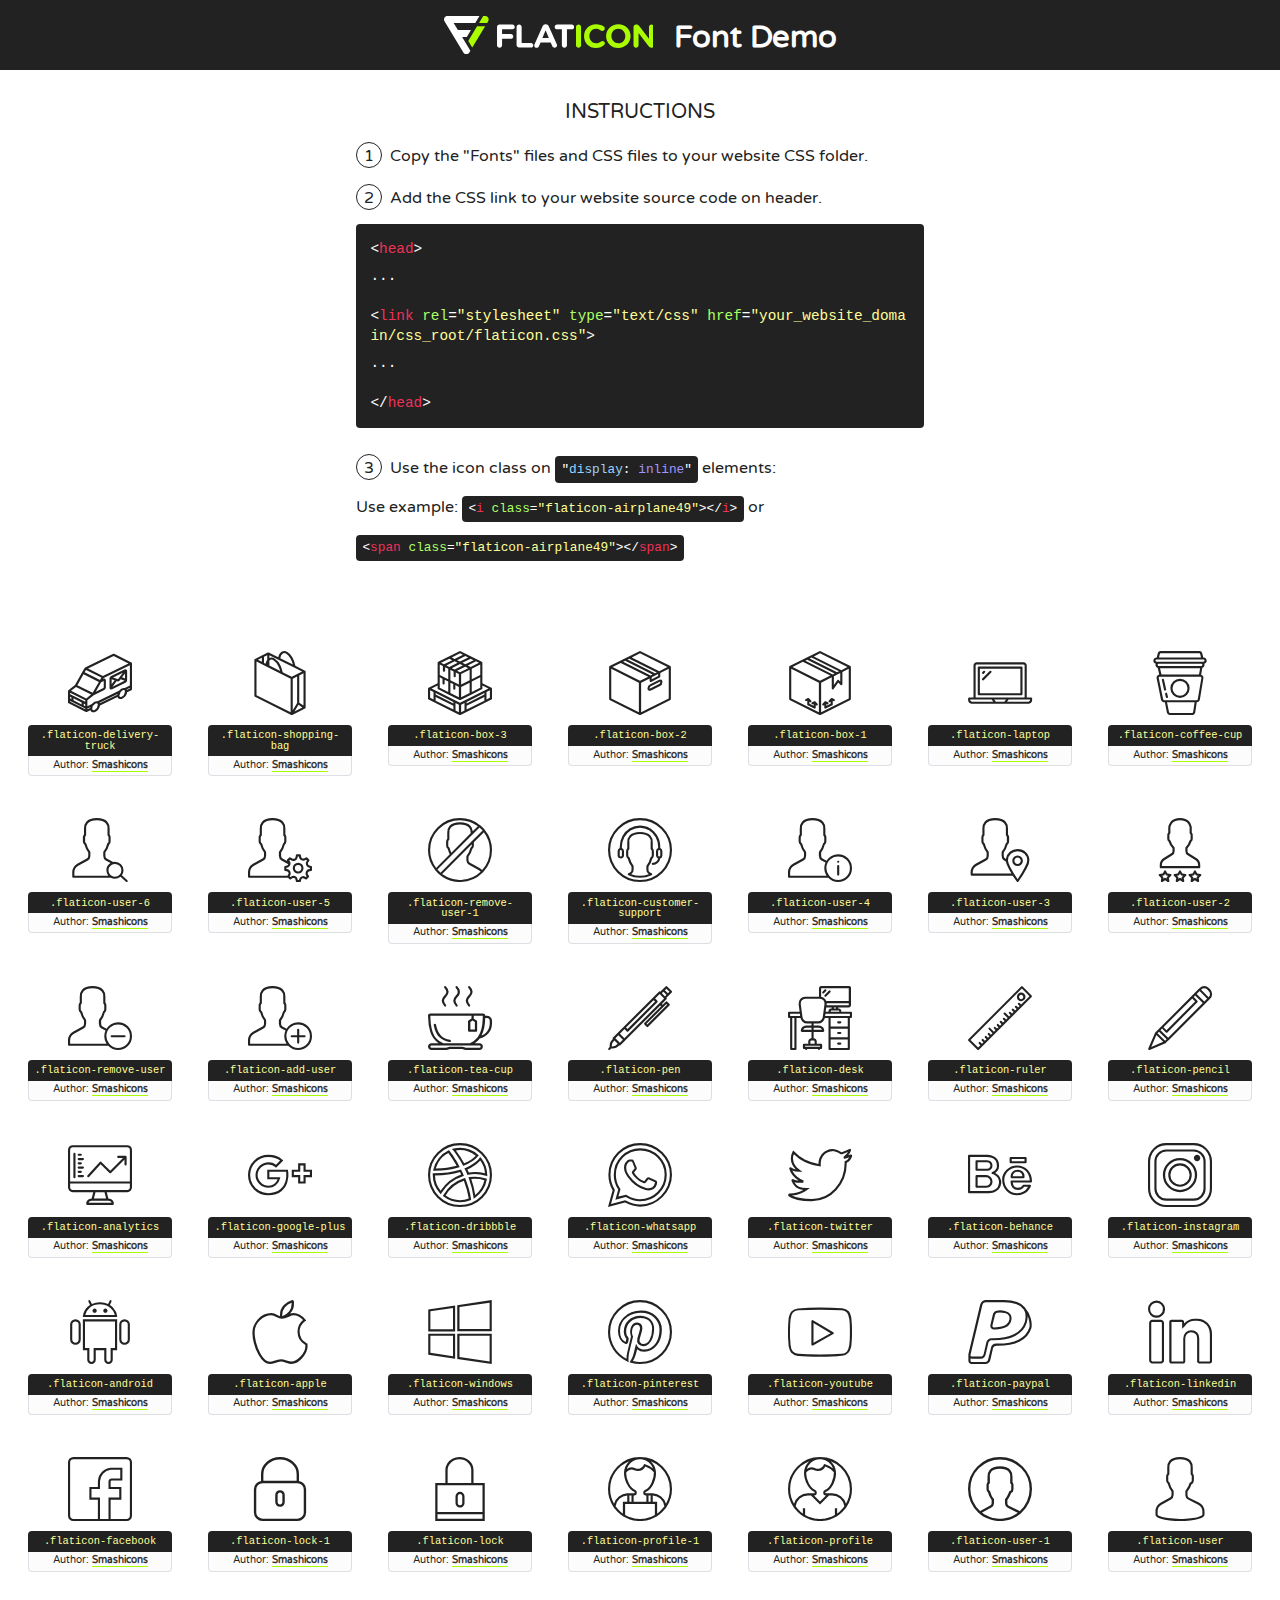
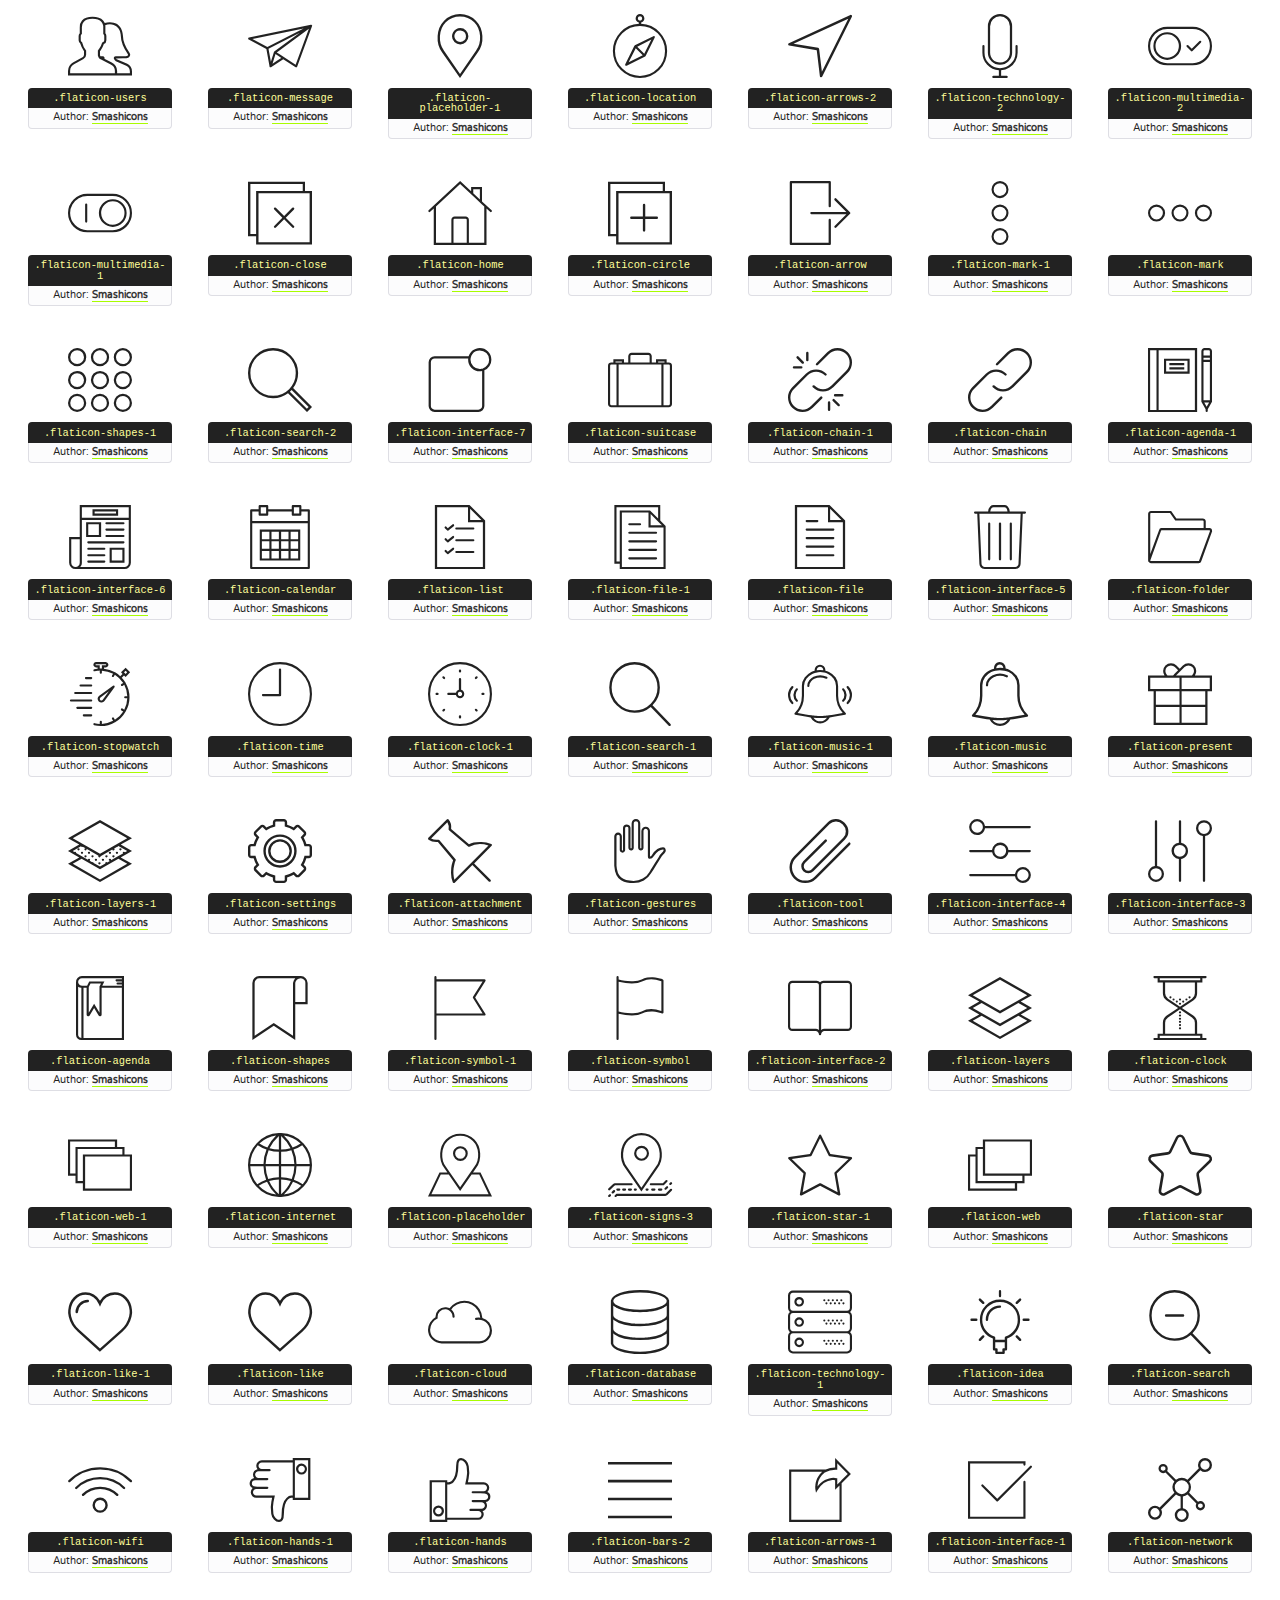
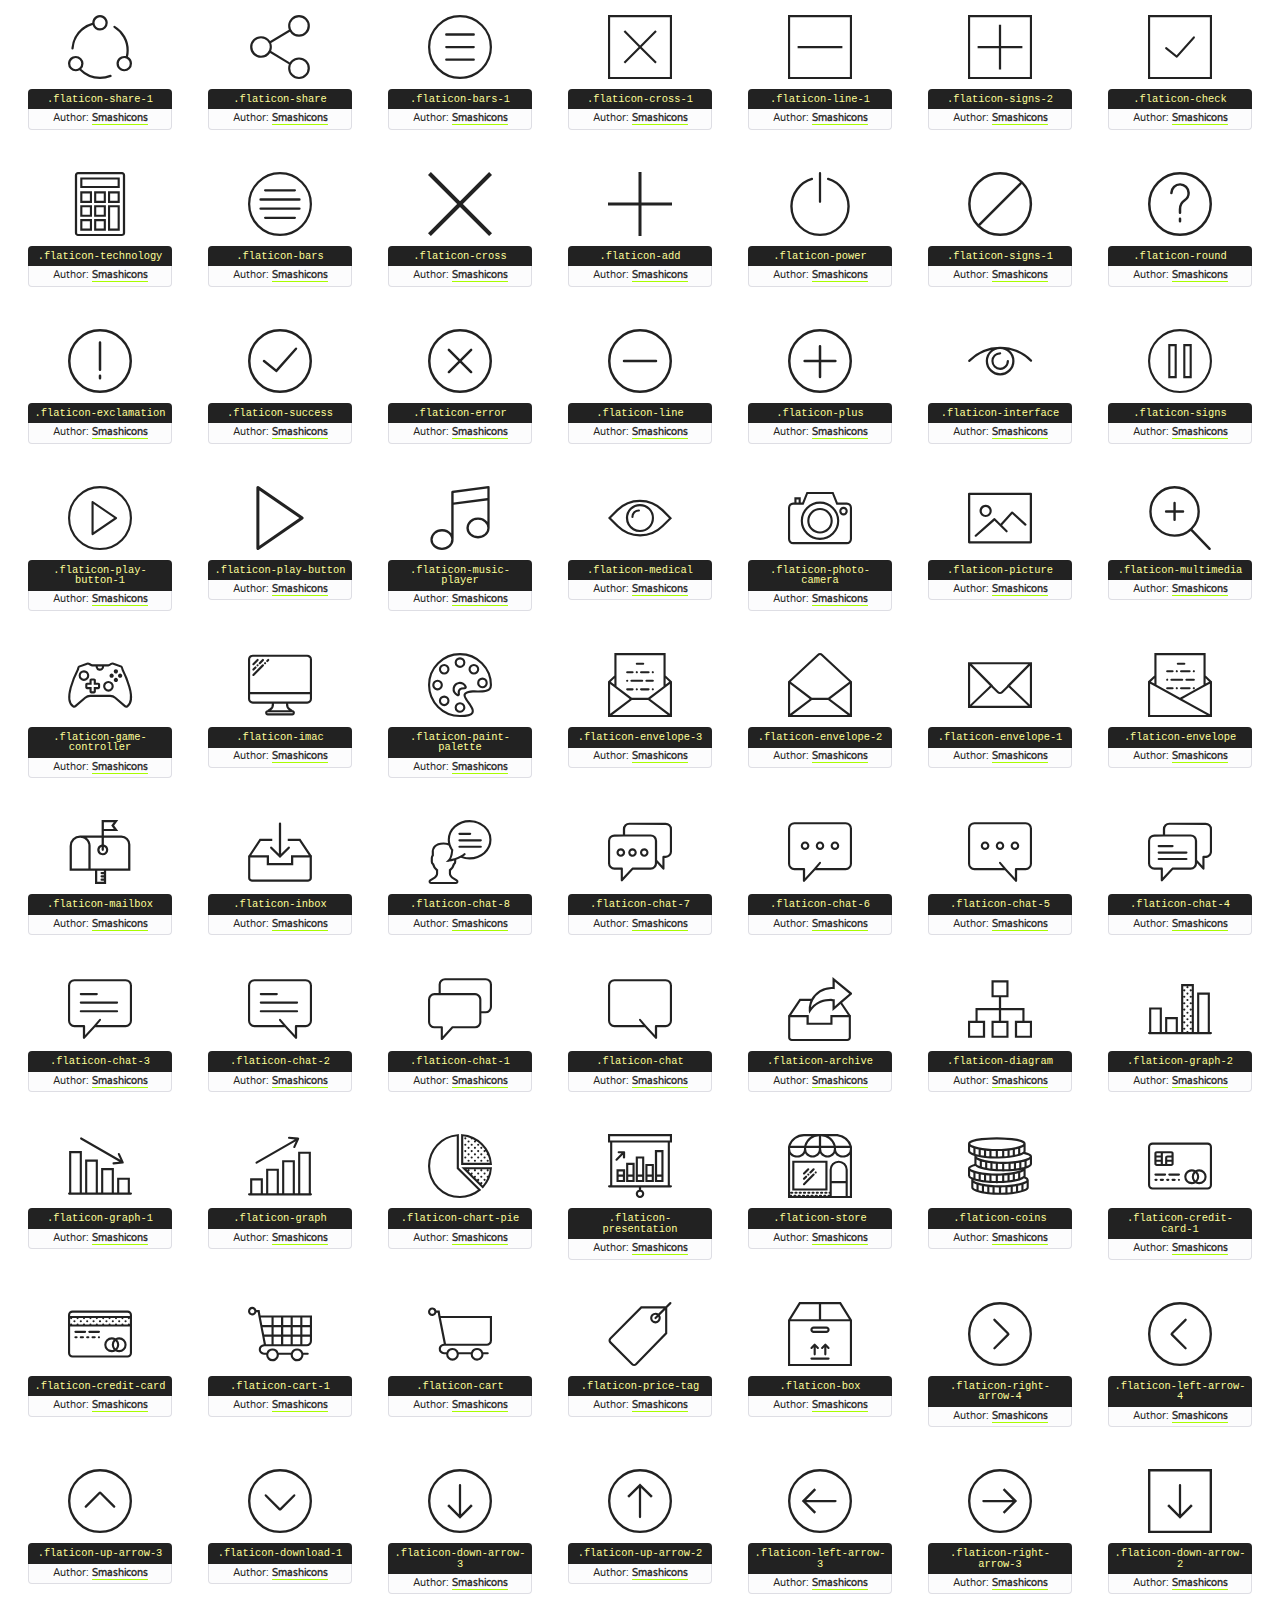
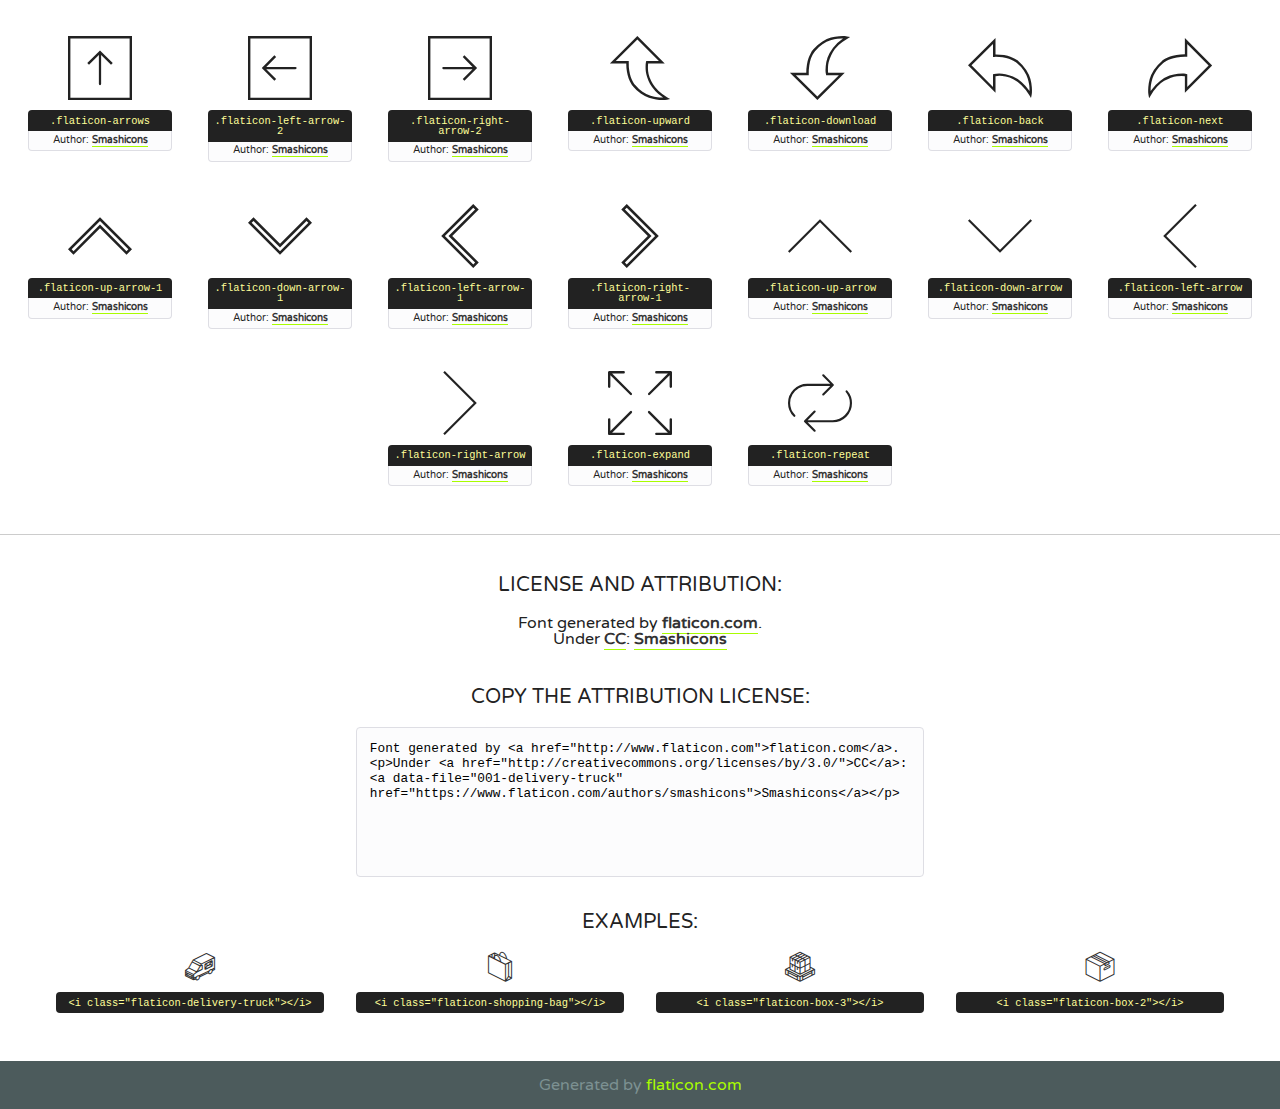
<file: assets/fonts/flaticon/flaticon.html>
<!DOCTYPE html>
<!--
  Flaticon icon font: Flaticon
  Creation date: 13/03/2018 03:24
-->
<html lang="en">
<!DOCTYPE html>
<html lang="en">

<head>
    <title>Flaticon WebFont</title>
    <link href="http://fonts.googleapis.com/css?family=Varela+Round" rel="stylesheet" type="text/css" />
    <link rel="stylesheet" type="text/css" href="flaticon.css">
    <meta charset="UTF-8">
    <style>
    html, body, div, span, applet, object, iframe,
    h1, h2, h3, h4, h5, h6, p, blockquote, pre,
    a, abbr, acronym, address, big, cite, code,
    del, dfn, em, img, ins, kbd, q, s, samp,
    small, strike, strong, sub, sup, tt, var,
    b, u, i, center,
    dl, dt, dd, ol, ul, li,
    fieldset, form, label, legend,
    table, caption, tbody, tfoot, thead, tr, th, td,
    article, aside, canvas, details, embed, 
    figure, figcaption, footer, header, hgroup, 
    menu, nav, output, ruby, section, summary,
    time, mark, audio, video {
        margin: 0;
        padding: 0;
        border: 0;
        font-size: 100%;
        font: inherit;
        vertical-align: baseline;
    }
    /* HTML5 display-role reset for older browsers */
    article, aside, details, figcaption, figure, 
    footer, header, hgroup, menu, nav, section {
        display: block;
    }
    body {
        line-height: 1;
    }
    ol, ul {
        list-style: none;
    }
    blockquote, q {
        quotes: none;
    }
    blockquote:before, blockquote:after,
    q:before, q:after {
        content: '';
        content: none;
    }
    table {
        border-collapse: collapse;
        border-spacing: 0;
    }
    body {
        font-family: 'Varela Round', Helvetica, Arial, sans-serif;
        font-size: 16px;
        color: #222;
    }
    a {
        color: #333;
        border-bottom: 1px solid #a9fd00;
        font-weight: bold;
        text-decoration: none;
    }
    * {
        -moz-box-sizing: border-box;
        -webkit-box-sizing: border-box;
        box-sizing: border-box;
        margin: 0;
        padding: 0;
    }
    [class^="flaticon-"]:before, [class*=" flaticon-"]:before, [class^="flaticon-"]:after, [class*=" flaticon-"]:after {
        font-family: Flaticon;
        font-size: 30px;
        font-style: normal;
        margin-left: 20px;
        color: #333;
    }
    .wrapper {
        max-width: 600px;
        margin: auto;
        padding: 0 1em;
    }
    .title {
        font-size: 1.25em;
        text-align: center;
        margin-bottom: 1em;
        text-transform: uppercase;
    }
    header {
        text-align: center;
        background-color: #222;
        color: #fff;
        padding: 1em;
    }
    header .logo {
        width: 210px;
        height: 38px;
        display: inline-block;
        vertical-align: middle;
        margin-right: 1em;
        border: none;
    }
    header strong {
        font-size: 1.95em;
        font-weight: bold;
        vertical-align: middle;
        margin-top: 5px;
        display: inline-block;
    }
    .demo {
        margin: 2em auto;
        line-height: 1.25em;
    }
    .demo ul li {
        margin-bottom: 1em;
    }
    .demo ul li .num {
        color: #222;
        border-radius: 20px;
        display: inline-block;
        width: 26px;
        padding: 3px;
        height: 26px;
        text-align: center;
        margin-right: 0.5em;
        border: 1px solid #222;
    }
    .demo ul li code {
        background-color: #222;
        border-radius: 4px;
        padding: 0.25em 0.5em;
        display: inline-block;
        color: #fff;
        font-family: Consolas,Monaco,Lucida Console,Liberation Mono,DejaVu Sans Mono,Bitstream Vera Sans Mono,Courier New, monospace;
        font-weight: lighter;
        margin-top: 1em;
        font-size: 0.8em;
        word-break: break-all;
    }
    .demo ul li code.big {
        padding: 1em;
        font-size: 0.9em;
    }
    .demo ul li code .red {
        color: #EF3159;
    }
    .demo ul li code .green {
        color: #ACFF65;
    }
    .demo ul li code .yellow {
        color: #FFFF99;
    }
    .demo ul li code .blue {
        color: #99D3FF;
    }
    .demo ul li code .purple {
        color: #A295FF;
    }
    .demo ul li code .dots {
        margin-top: 0.5em;
        display: block;
    }
    #glyphs {
        border-bottom: 1px solid #ccc;
        padding: 2em 0;
        text-align: center;
    }
    .glyph {
        display: inline-block;
        width: 9em;
        margin: 1em;
        text-align: center;
        vertical-align: top;
        background: #FFF;
    }
    .glyph .glyph-icon {
        padding: 10px;
        display: block;
        font-family:"Flaticon";
        font-size: 64px;
        line-height: 1;
    }
    .glyph .glyph-icon:before {
        font-size: 64px;
        color: #222;
        margin-left: 0;
    }
    .class-name {
        font-size: 0.65em;
        background-color: #222;
        color: #fff;
        border-radius: 4px 4px 0 0;
        padding: 0.5em;
        color: #FFFF99;
        font-family: Consolas,Monaco,Lucida Console,Liberation Mono,DejaVu Sans Mono,Bitstream Vera Sans Mono,Courier New, monospace;
    }
    .author-name {
        font-size: 0.6em;
        background-color: #fcfcfd;
        border: 1px solid #DEDEE4;
        border-top: 0;
        border-radius: 0 0 4px 4px;
        padding: 0.5em;
    }
    .class-name:last-child {
        font-size: 10px;
        color:#888;
    }
    .class-name:last-child a {
        font-size: 10px;
        color:#555;
    }
    .class-name:last-child a:hover {
        color:#a9fd00;
    }
    .glyph > input {
        display: block;
        width: 100px;
        margin: 5px auto;
        text-align: center;
        font-size: 12px;
        cursor: text;
    }
    .glyph > input.icon-input {
        font-family:"Flaticon";
        font-size: 16px;
        margin-bottom: 10px;
    }
    .attribution .title {
        margin-top: 2em;
    }
    .attribution textarea {
        background-color: #fcfcfd;
        padding: 1em;
        border: none;
        box-shadow: none;
        border: 1px solid #DEDEE4;
        border-radius: 4px;
        resize: none;
        width: 100%;
        height: 150px;
        font-size: 0.8em;
        font-family: Consolas,Monaco,Lucida Console,Liberation Mono,DejaVu Sans Mono,Bitstream Vera Sans Mono,Courier New, monospace;
        -webkit-appearance: none;
    }
    .iconsuse {
        margin: 2em auto;
        text-align: center;
        max-width: 1200px;
    }
    .iconsuse:after {
        content: '';
        display: table;
        clear: both;
    }
    .iconsuse .image {
        float: left;
        width: 25%;
        padding: 0 1em;
    }
    .iconsuse .image p {
        margin-bottom: 1em;
    }
    .iconsuse .image span {
        display: block;
        font-size: 0.65em;
        background-color: #222;
        color: #fff;
        border-radius: 4px;
        padding: 0.5em;
        color: #FFFF99;
        margin-top: 1em;
        font-family: Consolas,Monaco,Lucida Console,Liberation Mono,DejaVu Sans Mono,Bitstream Vera Sans Mono,Courier New, monospace;
    }
    #footer {
        text-align: center;
        background-color: #4C5B5C;
        color: #7c9192;
        padding: 1em;
    }
    #footer a {
        border: none;
        color: #a9fd00;
        font-weight: normal;
    }
    @media (max-width: 960px) {
        .iconsuse .image {
            width: 50%;
        }
    }
    @media (max-width: 560px) {
        .iconsuse .image {
            width: 100%;
        }
    }
    </style>
</head>

<body class="characters-off">

    <header>
        <a href="http://www.flaticon.com" target="_blank" class="logo">
            <svg version="1.1" xmlns="http://www.w3.org/2000/svg" xmlns:xlink="http://www.w3.org/1999/xlink" xmlns:a="http://ns.adobe.com/AdobeSVGViewerExtensions/3.0/" viewBox="0 0 560.875 102.036" enable-background="new 0 0 560.875 102.036" xml:space="preserve">
                <defs>
                </defs>
                <g>
                    <g class="letters">
                        <path fill="#ffffff" d="M141.596,29.675c0-3.777,2.985-6.767,6.764-6.767h34.438c3.426,0,6.15,2.728,6.15,6.15
                        c0,3.43-2.724,6.149-6.15,6.149h-27.674v13.091h23.719c3.429,0,6.151,2.724,6.151,6.15c0,3.43-2.723,6.149-6.151,6.149h-23.719
                        v17.574c0,3.773-2.986,6.761-6.764,6.761c-3.779,0-6.764-2.989-6.764-6.761V29.675z"></path>
                        <path fill="#ffffff" d="M193.844,29.149c0-3.781,2.985-6.767,6.764-6.767c3.776,0,6.763,2.985,6.763,6.767v42.957h25.039
                        c3.426,0,6.149,2.726,6.149,6.153c0,3.425-2.723,6.15-6.149,6.15h-31.802c-3.779,0-6.764-2.986-6.764-6.768V29.149z"></path>
                        <path fill="#ffffff" d="M241.891,75.71l21.438-48.407c1.492-3.341,4.215-5.357,7.906-5.357h0.792
                        c3.686,0,6.323,2.017,7.815,5.357l21.439,48.407c0.436,0.967,0.701,1.845,0.701,2.723c0,3.602-2.809,6.501-6.414,6.501
                        c-3.161,0-5.269-1.845-6.499-4.655l-4.132-9.661h-27.059l-4.301,10.102c-1.144,2.631-3.426,4.214-6.237,4.214
                        c-3.517,0-6.24-2.81-6.24-6.325C241.1,77.64,241.451,76.677,241.891,75.71z M279.932,58.666l-8.521-20.297l-8.526,20.297H279.932
                        z"></path>
                        <path fill="#ffffff" d="M314.864,35.387H301.86c-3.429,0-6.239-2.813-6.239-6.238c0-3.429,2.811-6.24,6.239-6.24h39.533
                        c3.426,0,6.237,2.811,6.237,6.24c0,3.425-2.811,6.238-6.237,6.238h-13.001v42.785c0,3.773-2.99,6.761-6.764,6.761
                        c-3.779,0-6.764-2.989-6.764-6.761V35.387z"></path>
                        <path fill="#A9FD00" d="M352.615,29.149c0-3.781,2.985-6.767,6.767-6.767c3.774,0,6.761,2.985,6.761,6.767v49.024
                        c0,3.773-2.987,6.761-6.761,6.761c-3.781,0-6.767-2.989-6.767-6.761V29.149z"></path>
                        <path fill="#A9FD00" d="M374.132,53.836v-0.179c0-17.481,13.178-31.801,32.065-31.801c9.22,0,15.459,2.458,20.557,6.238
                        c1.402,1.054,2.637,2.985,2.637,5.357c0,3.692-2.985,6.59-6.681,6.59c-1.845,0-3.071-0.702-4.044-1.319
                        c-3.776-2.813-7.729-4.393-12.562-4.393c-10.364,0-17.831,8.611-17.831,19.154v0.173c0,10.542,7.291,19.329,17.831,19.329
                        c5.715,0,9.492-1.756,13.359-4.834c1.049-0.874,2.458-1.491,4.039-1.491c3.429,0,6.325,2.813,6.325,6.236
                        c0,2.106-1.056,3.78-2.282,4.834c-5.539,4.834-12.036,7.733-21.878,7.733C387.572,85.464,374.132,71.493,374.132,53.836z"></path>
                        <path fill="#A9FD00" d="M433.009,53.836v-0.179c0-17.481,13.79-31.801,32.766-31.801c18.981,0,32.592,14.143,32.592,31.628v0.173
                        c0,17.483-13.785,31.807-32.769,31.807C446.625,85.464,433.009,71.32,433.009,53.836z M484.224,53.836v-0.179
                        c0-10.539-7.725-19.326-18.626-19.326c-10.893,0-18.449,8.611-18.449,19.154v0.173c0,10.542,7.73,19.329,18.626,19.329
                        C476.676,72.986,484.224,64.378,484.224,53.836z"></path>
                        <path fill="#A9FD00" d="M506.233,29.321c0-3.774,2.99-6.763,6.767-6.763h1.401c3.252,0,5.183,1.583,7.029,3.953l26.093,34.265
                        V29.059c0-3.692,2.99-6.677,6.681-6.677c3.683,0,6.671,2.985,6.671,6.677v48.934c0,3.78-2.987,6.765-6.764,6.765h-0.436
                        c-3.257,0-5.188-1.581-7.034-3.953l-27.056-35.492v32.944c0,3.687-2.985,6.676-6.678,6.676c-3.683,0-6.673-2.989-6.673-6.676
                        V29.321z"></path>
                    </g>
                    <g class="insignia">
                        <path fill="#ffffff" d="M48.372,56.137h12.517l11.156-18.537H37.186L25.688,18.539h57.825L94.668,0H9.271
                        C5.925,0,2.842,1.801,1.198,4.716c-1.644,2.907-1.593,6.482,0.134,9.343l50.38,83.501c1.678,2.781,4.689,4.476,7.938,4.476
                        c3.246,0,6.257-1.695,7.935-4.476l2.898-4.804L48.372,56.137z"></path>
                        <g class="i">
                            <path fill="#A9FD00" d="M93.575,18.539h0.031v0.004l21.652,0.004l2.705-4.488c1.727-2.861,1.778-6.436,0.133-9.343
                            C116.454,1.801,113.371,0,110.026,0h-5.294L93.575,18.539z"></path>
                            <polygon fill="#A9FD00" points="88.291,27.356 64.725,66.486 75.519,84.404 109.942,27.356"></polygon>
                        </g>
                    </g>
                </g>
            </svg>
        </a>
        <strong>Font Demo</strong>
    </header>


    <section class="demo wrapper">

        <p class="title">Instructions</p>

        <ul>
            <li>
                <span class="num">1</span>Copy the "Fonts" files and CSS files to your website CSS folder.
            </li>
            <li>
                <span class="num">2</span>Add the CSS link to your website source code on header.
                <code class="big">
                    &lt;<span class="red">head</span>&gt;
                    <br/><span class="dots">...</span>
                    <br/>&lt;<span class="red">link</span> <span class="green">rel</span>=<span class="yellow">"stylesheet"</span> <span class="green">type</span>=<span class="yellow">"text/css"</span> <span class="green">href</span>=<span class="yellow">"your_website_domain/css_root/flaticon.css"</span>&gt;
                    <br/><span class="dots">...</span>
                    <br/>&lt;/<span class="red">head</span>&gt;
                </code>
            </li>

            <li>
                <p>
                    <span class="num">3</span>Use the icon class on <code>"<span class="blue">display</span>:<span class="purple"> inline</span>"</code> elements:
                    <br />
                    Use example: <code>&lt;<span class="red">i</span> <span class="green">class</span>=<span class="yellow">&quot;flaticon-airplane49&quot;</span>&gt;&lt;/<span class="red">i</span>&gt;</code> or <code>&lt;<span class="red">span</span> <span class="green">class</span>=<span class="yellow">&quot;flaticon-airplane49&quot;</span>&gt;&lt;/<span class="red">span</span>&gt;</code>
            </li>
        </ul>

    </section>




   <section id="glyphs">          
    
      
        <div class="glyph"><div class="glyph-icon flaticon-delivery-truck"></div>
            <div class="class-name">.flaticon-delivery-truck</div>
            <div class="author-name">Author: <a data-file="001-delivery-truck" href="https://www.flaticon.com/authors/smashicons">Smashicons</a> </div> 
        </div>        
        
        <div class="glyph"><div class="glyph-icon flaticon-shopping-bag"></div>
            <div class="class-name">.flaticon-shopping-bag</div>
            <div class="author-name">Author: <a data-file="002-shopping-bag" href="https://www.flaticon.com/authors/smashicons">Smashicons</a> </div> 
        </div>        
        
        <div class="glyph"><div class="glyph-icon flaticon-box-3"></div>
            <div class="class-name">.flaticon-box-3</div>
            <div class="author-name">Author: <a data-file="003-box-3" href="https://www.flaticon.com/authors/smashicons">Smashicons</a> </div> 
        </div>        
        
        <div class="glyph"><div class="glyph-icon flaticon-box-2"></div>
            <div class="class-name">.flaticon-box-2</div>
            <div class="author-name">Author: <a data-file="004-box-2" href="https://www.flaticon.com/authors/smashicons">Smashicons</a> </div> 
        </div>        
        
        <div class="glyph"><div class="glyph-icon flaticon-box-1"></div>
            <div class="class-name">.flaticon-box-1</div>
            <div class="author-name">Author: <a data-file="005-box-1" href="https://www.flaticon.com/authors/smashicons">Smashicons</a> </div> 
        </div>        
        
        <div class="glyph"><div class="glyph-icon flaticon-laptop"></div>
            <div class="class-name">.flaticon-laptop</div>
            <div class="author-name">Author: <a data-file="006-laptop" href="https://www.flaticon.com/authors/smashicons">Smashicons</a> </div> 
        </div>        
        
        <div class="glyph"><div class="glyph-icon flaticon-coffee-cup"></div>
            <div class="class-name">.flaticon-coffee-cup</div>
            <div class="author-name">Author: <a data-file="007-coffee-cup" href="https://www.flaticon.com/authors/smashicons">Smashicons</a> </div> 
        </div>        
        
        <div class="glyph"><div class="glyph-icon flaticon-user-6"></div>
            <div class="class-name">.flaticon-user-6</div>
            <div class="author-name">Author: <a data-file="008-user-6" href="https://www.flaticon.com/authors/smashicons">Smashicons</a> </div> 
        </div>        
        
        <div class="glyph"><div class="glyph-icon flaticon-user-5"></div>
            <div class="class-name">.flaticon-user-5</div>
            <div class="author-name">Author: <a data-file="009-user-5" href="https://www.flaticon.com/authors/smashicons">Smashicons</a> </div> 
        </div>        
        
        <div class="glyph"><div class="glyph-icon flaticon-remove-user-1"></div>
            <div class="class-name">.flaticon-remove-user-1</div>
            <div class="author-name">Author: <a data-file="010-remove-user-1" href="https://www.flaticon.com/authors/smashicons">Smashicons</a> </div> 
        </div>        
        
        <div class="glyph"><div class="glyph-icon flaticon-customer-support"></div>
            <div class="class-name">.flaticon-customer-support</div>
            <div class="author-name">Author: <a data-file="011-customer-support" href="https://www.flaticon.com/authors/smashicons">Smashicons</a> </div> 
        </div>        
        
        <div class="glyph"><div class="glyph-icon flaticon-user-4"></div>
            <div class="class-name">.flaticon-user-4</div>
            <div class="author-name">Author: <a data-file="012-user-4" href="https://www.flaticon.com/authors/smashicons">Smashicons</a> </div> 
        </div>        
        
        <div class="glyph"><div class="glyph-icon flaticon-user-3"></div>
            <div class="class-name">.flaticon-user-3</div>
            <div class="author-name">Author: <a data-file="013-user-3" href="https://www.flaticon.com/authors/smashicons">Smashicons</a> </div> 
        </div>        
        
        <div class="glyph"><div class="glyph-icon flaticon-user-2"></div>
            <div class="class-name">.flaticon-user-2</div>
            <div class="author-name">Author: <a data-file="014-user-2" href="https://www.flaticon.com/authors/smashicons">Smashicons</a> </div> 
        </div>        
        
        <div class="glyph"><div class="glyph-icon flaticon-remove-user"></div>
            <div class="class-name">.flaticon-remove-user</div>
            <div class="author-name">Author: <a data-file="015-remove-user" href="https://www.flaticon.com/authors/smashicons">Smashicons</a> </div> 
        </div>        
        
        <div class="glyph"><div class="glyph-icon flaticon-add-user"></div>
            <div class="class-name">.flaticon-add-user</div>
            <div class="author-name">Author: <a data-file="016-add-user" href="https://www.flaticon.com/authors/smashicons">Smashicons</a> </div> 
        </div>        
        
        <div class="glyph"><div class="glyph-icon flaticon-tea-cup"></div>
            <div class="class-name">.flaticon-tea-cup</div>
            <div class="author-name">Author: <a data-file="017-tea-cup" href="https://www.flaticon.com/authors/smashicons">Smashicons</a> </div> 
        </div>        
        
        <div class="glyph"><div class="glyph-icon flaticon-pen"></div>
            <div class="class-name">.flaticon-pen</div>
            <div class="author-name">Author: <a data-file="018-pen" href="https://www.flaticon.com/authors/smashicons">Smashicons</a> </div> 
        </div>        
        
        <div class="glyph"><div class="glyph-icon flaticon-desk"></div>
            <div class="class-name">.flaticon-desk</div>
            <div class="author-name">Author: <a data-file="019-desk" href="https://www.flaticon.com/authors/smashicons">Smashicons</a> </div> 
        </div>        
        
        <div class="glyph"><div class="glyph-icon flaticon-ruler"></div>
            <div class="class-name">.flaticon-ruler</div>
            <div class="author-name">Author: <a data-file="020-ruler" href="https://www.flaticon.com/authors/smashicons">Smashicons</a> </div> 
        </div>        
        
        <div class="glyph"><div class="glyph-icon flaticon-pencil"></div>
            <div class="class-name">.flaticon-pencil</div>
            <div class="author-name">Author: <a data-file="021-pencil" href="https://www.flaticon.com/authors/smashicons">Smashicons</a> </div> 
        </div>        
        
        <div class="glyph"><div class="glyph-icon flaticon-analytics"></div>
            <div class="class-name">.flaticon-analytics</div>
            <div class="author-name">Author: <a data-file="022-analytics" href="https://www.flaticon.com/authors/smashicons">Smashicons</a> </div> 
        </div>        
        
        <div class="glyph"><div class="glyph-icon flaticon-google-plus"></div>
            <div class="class-name">.flaticon-google-plus</div>
            <div class="author-name">Author: <a data-file="023-google-plus" href="https://www.flaticon.com/authors/smashicons">Smashicons</a> </div> 
        </div>        
        
        <div class="glyph"><div class="glyph-icon flaticon-dribbble"></div>
            <div class="class-name">.flaticon-dribbble</div>
            <div class="author-name">Author: <a data-file="024-dribbble" href="https://www.flaticon.com/authors/smashicons">Smashicons</a> </div> 
        </div>        
        
        <div class="glyph"><div class="glyph-icon flaticon-whatsapp"></div>
            <div class="class-name">.flaticon-whatsapp</div>
            <div class="author-name">Author: <a data-file="025-whatsapp" href="https://www.flaticon.com/authors/smashicons">Smashicons</a> </div> 
        </div>        
        
        <div class="glyph"><div class="glyph-icon flaticon-twitter"></div>
            <div class="class-name">.flaticon-twitter</div>
            <div class="author-name">Author: <a data-file="026-twitter" href="https://www.flaticon.com/authors/smashicons">Smashicons</a> </div> 
        </div>        
        
        <div class="glyph"><div class="glyph-icon flaticon-behance"></div>
            <div class="class-name">.flaticon-behance</div>
            <div class="author-name">Author: <a data-file="027-behance" href="https://www.flaticon.com/authors/smashicons">Smashicons</a> </div> 
        </div>        
        
        <div class="glyph"><div class="glyph-icon flaticon-instagram"></div>
            <div class="class-name">.flaticon-instagram</div>
            <div class="author-name">Author: <a data-file="028-instagram" href="https://www.flaticon.com/authors/smashicons">Smashicons</a> </div> 
        </div>        
        
        <div class="glyph"><div class="glyph-icon flaticon-android"></div>
            <div class="class-name">.flaticon-android</div>
            <div class="author-name">Author: <a data-file="029-android" href="https://www.flaticon.com/authors/smashicons">Smashicons</a> </div> 
        </div>        
        
        <div class="glyph"><div class="glyph-icon flaticon-apple"></div>
            <div class="class-name">.flaticon-apple</div>
            <div class="author-name">Author: <a data-file="030-apple" href="https://www.flaticon.com/authors/smashicons">Smashicons</a> </div> 
        </div>        
        
        <div class="glyph"><div class="glyph-icon flaticon-windows"></div>
            <div class="class-name">.flaticon-windows</div>
            <div class="author-name">Author: <a data-file="031-windows" href="https://www.flaticon.com/authors/smashicons">Smashicons</a> </div> 
        </div>        
        
        <div class="glyph"><div class="glyph-icon flaticon-pinterest"></div>
            <div class="class-name">.flaticon-pinterest</div>
            <div class="author-name">Author: <a data-file="032-pinterest" href="https://www.flaticon.com/authors/smashicons">Smashicons</a> </div> 
        </div>        
        
        <div class="glyph"><div class="glyph-icon flaticon-youtube"></div>
            <div class="class-name">.flaticon-youtube</div>
            <div class="author-name">Author: <a data-file="033-youtube" href="https://www.flaticon.com/authors/smashicons">Smashicons</a> </div> 
        </div>        
        
        <div class="glyph"><div class="glyph-icon flaticon-paypal"></div>
            <div class="class-name">.flaticon-paypal</div>
            <div class="author-name">Author: <a data-file="034-paypal" href="https://www.flaticon.com/authors/smashicons">Smashicons</a> </div> 
        </div>        
        
        <div class="glyph"><div class="glyph-icon flaticon-linkedin"></div>
            <div class="class-name">.flaticon-linkedin</div>
            <div class="author-name">Author: <a data-file="035-linkedin" href="https://www.flaticon.com/authors/smashicons">Smashicons</a> </div> 
        </div>        
        
        <div class="glyph"><div class="glyph-icon flaticon-facebook"></div>
            <div class="class-name">.flaticon-facebook</div>
            <div class="author-name">Author: <a data-file="036-facebook" href="https://www.flaticon.com/authors/smashicons">Smashicons</a> </div> 
        </div>        
        
        <div class="glyph"><div class="glyph-icon flaticon-lock-1"></div>
            <div class="class-name">.flaticon-lock-1</div>
            <div class="author-name">Author: <a data-file="037-lock-1" href="https://www.flaticon.com/authors/smashicons">Smashicons</a> </div> 
        </div>        
        
        <div class="glyph"><div class="glyph-icon flaticon-lock"></div>
            <div class="class-name">.flaticon-lock</div>
            <div class="author-name">Author: <a data-file="038-lock" href="https://www.flaticon.com/authors/smashicons">Smashicons</a> </div> 
        </div>        
        
        <div class="glyph"><div class="glyph-icon flaticon-profile-1"></div>
            <div class="class-name">.flaticon-profile-1</div>
            <div class="author-name">Author: <a data-file="039-profile-1" href="https://www.flaticon.com/authors/smashicons">Smashicons</a> </div> 
        </div>        
        
        <div class="glyph"><div class="glyph-icon flaticon-profile"></div>
            <div class="class-name">.flaticon-profile</div>
            <div class="author-name">Author: <a data-file="040-profile" href="https://www.flaticon.com/authors/smashicons">Smashicons</a> </div> 
        </div>        
        
        <div class="glyph"><div class="glyph-icon flaticon-user-1"></div>
            <div class="class-name">.flaticon-user-1</div>
            <div class="author-name">Author: <a data-file="041-user-1" href="https://www.flaticon.com/authors/smashicons">Smashicons</a> </div> 
        </div>        
        
        <div class="glyph"><div class="glyph-icon flaticon-user"></div>
            <div class="class-name">.flaticon-user</div>
            <div class="author-name">Author: <a data-file="042-user" href="https://www.flaticon.com/authors/smashicons">Smashicons</a> </div> 
        </div>        
        
        <div class="glyph"><div class="glyph-icon flaticon-users"></div>
            <div class="class-name">.flaticon-users</div>
            <div class="author-name">Author: <a data-file="043-users" href="https://www.flaticon.com/authors/smashicons">Smashicons</a> </div> 
        </div>        
        
        <div class="glyph"><div class="glyph-icon flaticon-message"></div>
            <div class="class-name">.flaticon-message</div>
            <div class="author-name">Author: <a data-file="044-message" href="https://www.flaticon.com/authors/smashicons">Smashicons</a> </div> 
        </div>        
        
        <div class="glyph"><div class="glyph-icon flaticon-placeholder-1"></div>
            <div class="class-name">.flaticon-placeholder-1</div>
            <div class="author-name">Author: <a data-file="045-placeholder-1" href="https://www.flaticon.com/authors/smashicons">Smashicons</a> </div> 
        </div>        
        
        <div class="glyph"><div class="glyph-icon flaticon-location"></div>
            <div class="class-name">.flaticon-location</div>
            <div class="author-name">Author: <a data-file="046-location" href="https://www.flaticon.com/authors/smashicons">Smashicons</a> </div> 
        </div>        
        
        <div class="glyph"><div class="glyph-icon flaticon-arrows-2"></div>
            <div class="class-name">.flaticon-arrows-2</div>
            <div class="author-name">Author: <a data-file="047-arrows-2" href="https://www.flaticon.com/authors/smashicons">Smashicons</a> </div> 
        </div>        
        
        <div class="glyph"><div class="glyph-icon flaticon-technology-2"></div>
            <div class="class-name">.flaticon-technology-2</div>
            <div class="author-name">Author: <a data-file="048-technology-2" href="https://www.flaticon.com/authors/smashicons">Smashicons</a> </div> 
        </div>        
        
        <div class="glyph"><div class="glyph-icon flaticon-multimedia-2"></div>
            <div class="class-name">.flaticon-multimedia-2</div>
            <div class="author-name">Author: <a data-file="049-multimedia-2" href="https://www.flaticon.com/authors/smashicons">Smashicons</a> </div> 
        </div>        
        
        <div class="glyph"><div class="glyph-icon flaticon-multimedia-1"></div>
            <div class="class-name">.flaticon-multimedia-1</div>
            <div class="author-name">Author: <a data-file="050-multimedia-1" href="https://www.flaticon.com/authors/smashicons">Smashicons</a> </div> 
        </div>        
        
        <div class="glyph"><div class="glyph-icon flaticon-close"></div>
            <div class="class-name">.flaticon-close</div>
            <div class="author-name">Author: <a data-file="051-close" href="https://www.flaticon.com/authors/smashicons">Smashicons</a> </div> 
        </div>        
        
        <div class="glyph"><div class="glyph-icon flaticon-home"></div>
            <div class="class-name">.flaticon-home</div>
            <div class="author-name">Author: <a data-file="052-home" href="https://www.flaticon.com/authors/smashicons">Smashicons</a> </div> 
        </div>        
        
        <div class="glyph"><div class="glyph-icon flaticon-circle"></div>
            <div class="class-name">.flaticon-circle</div>
            <div class="author-name">Author: <a data-file="053-circle" href="https://www.flaticon.com/authors/smashicons">Smashicons</a> </div> 
        </div>        
        
        <div class="glyph"><div class="glyph-icon flaticon-arrow"></div>
            <div class="class-name">.flaticon-arrow</div>
            <div class="author-name">Author: <a data-file="054-arrow" href="https://www.flaticon.com/authors/smashicons">Smashicons</a> </div> 
        </div>        
        
        <div class="glyph"><div class="glyph-icon flaticon-mark-1"></div>
            <div class="class-name">.flaticon-mark-1</div>
            <div class="author-name">Author: <a data-file="055-mark-1" href="https://www.flaticon.com/authors/smashicons">Smashicons</a> </div> 
        </div>        
        
        <div class="glyph"><div class="glyph-icon flaticon-mark"></div>
            <div class="class-name">.flaticon-mark</div>
            <div class="author-name">Author: <a data-file="056-mark" href="https://www.flaticon.com/authors/smashicons">Smashicons</a> </div> 
        </div>        
        
        <div class="glyph"><div class="glyph-icon flaticon-shapes-1"></div>
            <div class="class-name">.flaticon-shapes-1</div>
            <div class="author-name">Author: <a data-file="057-shapes-1" href="https://www.flaticon.com/authors/smashicons">Smashicons</a> </div> 
        </div>        
        
        <div class="glyph"><div class="glyph-icon flaticon-search-2"></div>
            <div class="class-name">.flaticon-search-2</div>
            <div class="author-name">Author: <a data-file="058-search-2" href="https://www.flaticon.com/authors/smashicons">Smashicons</a> </div> 
        </div>        
        
        <div class="glyph"><div class="glyph-icon flaticon-interface-7"></div>
            <div class="class-name">.flaticon-interface-7</div>
            <div class="author-name">Author: <a data-file="059-interface-7" href="https://www.flaticon.com/authors/smashicons">Smashicons</a> </div> 
        </div>        
        
        <div class="glyph"><div class="glyph-icon flaticon-suitcase"></div>
            <div class="class-name">.flaticon-suitcase</div>
            <div class="author-name">Author: <a data-file="060-suitcase" href="https://www.flaticon.com/authors/smashicons">Smashicons</a> </div> 
        </div>        
        
        <div class="glyph"><div class="glyph-icon flaticon-chain-1"></div>
            <div class="class-name">.flaticon-chain-1</div>
            <div class="author-name">Author: <a data-file="061-chain-1" href="https://www.flaticon.com/authors/smashicons">Smashicons</a> </div> 
        </div>        
        
        <div class="glyph"><div class="glyph-icon flaticon-chain"></div>
            <div class="class-name">.flaticon-chain</div>
            <div class="author-name">Author: <a data-file="062-chain" href="https://www.flaticon.com/authors/smashicons">Smashicons</a> </div> 
        </div>        
        
        <div class="glyph"><div class="glyph-icon flaticon-agenda-1"></div>
            <div class="class-name">.flaticon-agenda-1</div>
            <div class="author-name">Author: <a data-file="063-agenda-1" href="https://www.flaticon.com/authors/smashicons">Smashicons</a> </div> 
        </div>        
        
        <div class="glyph"><div class="glyph-icon flaticon-interface-6"></div>
            <div class="class-name">.flaticon-interface-6</div>
            <div class="author-name">Author: <a data-file="064-interface-6" href="https://www.flaticon.com/authors/smashicons">Smashicons</a> </div> 
        </div>        
        
        <div class="glyph"><div class="glyph-icon flaticon-calendar"></div>
            <div class="class-name">.flaticon-calendar</div>
            <div class="author-name">Author: <a data-file="065-calendar" href="https://www.flaticon.com/authors/smashicons">Smashicons</a> </div> 
        </div>        
        
        <div class="glyph"><div class="glyph-icon flaticon-list"></div>
            <div class="class-name">.flaticon-list</div>
            <div class="author-name">Author: <a data-file="066-list" href="https://www.flaticon.com/authors/smashicons">Smashicons</a> </div> 
        </div>        
        
        <div class="glyph"><div class="glyph-icon flaticon-file-1"></div>
            <div class="class-name">.flaticon-file-1</div>
            <div class="author-name">Author: <a data-file="067-file-1" href="https://www.flaticon.com/authors/smashicons">Smashicons</a> </div> 
        </div>        
        
        <div class="glyph"><div class="glyph-icon flaticon-file"></div>
            <div class="class-name">.flaticon-file</div>
            <div class="author-name">Author: <a data-file="068-file" href="https://www.flaticon.com/authors/smashicons">Smashicons</a> </div> 
        </div>        
        
        <div class="glyph"><div class="glyph-icon flaticon-interface-5"></div>
            <div class="class-name">.flaticon-interface-5</div>
            <div class="author-name">Author: <a data-file="069-interface-5" href="https://www.flaticon.com/authors/smashicons">Smashicons</a> </div> 
        </div>        
        
        <div class="glyph"><div class="glyph-icon flaticon-folder"></div>
            <div class="class-name">.flaticon-folder</div>
            <div class="author-name">Author: <a data-file="070-folder" href="https://www.flaticon.com/authors/smashicons">Smashicons</a> </div> 
        </div>        
        
        <div class="glyph"><div class="glyph-icon flaticon-stopwatch"></div>
            <div class="class-name">.flaticon-stopwatch</div>
            <div class="author-name">Author: <a data-file="071-stopwatch" href="https://www.flaticon.com/authors/smashicons">Smashicons</a> </div> 
        </div>        
        
        <div class="glyph"><div class="glyph-icon flaticon-time"></div>
            <div class="class-name">.flaticon-time</div>
            <div class="author-name">Author: <a data-file="072-time" href="https://www.flaticon.com/authors/smashicons">Smashicons</a> </div> 
        </div>        
        
        <div class="glyph"><div class="glyph-icon flaticon-clock-1"></div>
            <div class="class-name">.flaticon-clock-1</div>
            <div class="author-name">Author: <a data-file="073-clock-1" href="https://www.flaticon.com/authors/smashicons">Smashicons</a> </div> 
        </div>        
        
        <div class="glyph"><div class="glyph-icon flaticon-search-1"></div>
            <div class="class-name">.flaticon-search-1</div>
            <div class="author-name">Author: <a data-file="074-search-1" href="https://www.flaticon.com/authors/smashicons">Smashicons</a> </div> 
        </div>        
        
        <div class="glyph"><div class="glyph-icon flaticon-music-1"></div>
            <div class="class-name">.flaticon-music-1</div>
            <div class="author-name">Author: <a data-file="075-music-1" href="https://www.flaticon.com/authors/smashicons">Smashicons</a> </div> 
        </div>        
        
        <div class="glyph"><div class="glyph-icon flaticon-music"></div>
            <div class="class-name">.flaticon-music</div>
            <div class="author-name">Author: <a data-file="076-music" href="https://www.flaticon.com/authors/smashicons">Smashicons</a> </div> 
        </div>        
        
        <div class="glyph"><div class="glyph-icon flaticon-present"></div>
            <div class="class-name">.flaticon-present</div>
            <div class="author-name">Author: <a data-file="077-present" href="https://www.flaticon.com/authors/smashicons">Smashicons</a> </div> 
        </div>        
        
        <div class="glyph"><div class="glyph-icon flaticon-layers-1"></div>
            <div class="class-name">.flaticon-layers-1</div>
            <div class="author-name">Author: <a data-file="078-layers-1" href="https://www.flaticon.com/authors/smashicons">Smashicons</a> </div> 
        </div>        
        
        <div class="glyph"><div class="glyph-icon flaticon-settings"></div>
            <div class="class-name">.flaticon-settings</div>
            <div class="author-name">Author: <a data-file="079-settings" href="https://www.flaticon.com/authors/smashicons">Smashicons</a> </div> 
        </div>        
        
        <div class="glyph"><div class="glyph-icon flaticon-attachment"></div>
            <div class="class-name">.flaticon-attachment</div>
            <div class="author-name">Author: <a data-file="080-attachment" href="https://www.flaticon.com/authors/smashicons">Smashicons</a> </div> 
        </div>        
        
        <div class="glyph"><div class="glyph-icon flaticon-gestures"></div>
            <div class="class-name">.flaticon-gestures</div>
            <div class="author-name">Author: <a data-file="081-gestures" href="https://www.flaticon.com/authors/smashicons">Smashicons</a> </div> 
        </div>        
        
        <div class="glyph"><div class="glyph-icon flaticon-tool"></div>
            <div class="class-name">.flaticon-tool</div>
            <div class="author-name">Author: <a data-file="082-tool" href="https://www.flaticon.com/authors/smashicons">Smashicons</a> </div> 
        </div>        
        
        <div class="glyph"><div class="glyph-icon flaticon-interface-4"></div>
            <div class="class-name">.flaticon-interface-4</div>
            <div class="author-name">Author: <a data-file="083-interface-4" href="https://www.flaticon.com/authors/smashicons">Smashicons</a> </div> 
        </div>        
        
        <div class="glyph"><div class="glyph-icon flaticon-interface-3"></div>
            <div class="class-name">.flaticon-interface-3</div>
            <div class="author-name">Author: <a data-file="084-interface-3" href="https://www.flaticon.com/authors/smashicons">Smashicons</a> </div> 
        </div>        
        
        <div class="glyph"><div class="glyph-icon flaticon-agenda"></div>
            <div class="class-name">.flaticon-agenda</div>
            <div class="author-name">Author: <a data-file="085-agenda" href="https://www.flaticon.com/authors/smashicons">Smashicons</a> </div> 
        </div>        
        
        <div class="glyph"><div class="glyph-icon flaticon-shapes"></div>
            <div class="class-name">.flaticon-shapes</div>
            <div class="author-name">Author: <a data-file="086-shapes" href="https://www.flaticon.com/authors/smashicons">Smashicons</a> </div> 
        </div>        
        
        <div class="glyph"><div class="glyph-icon flaticon-symbol-1"></div>
            <div class="class-name">.flaticon-symbol-1</div>
            <div class="author-name">Author: <a data-file="087-symbol-1" href="https://www.flaticon.com/authors/smashicons">Smashicons</a> </div> 
        </div>        
        
        <div class="glyph"><div class="glyph-icon flaticon-symbol"></div>
            <div class="class-name">.flaticon-symbol</div>
            <div class="author-name">Author: <a data-file="088-symbol" href="https://www.flaticon.com/authors/smashicons">Smashicons</a> </div> 
        </div>        
        
        <div class="glyph"><div class="glyph-icon flaticon-interface-2"></div>
            <div class="class-name">.flaticon-interface-2</div>
            <div class="author-name">Author: <a data-file="089-interface-2" href="https://www.flaticon.com/authors/smashicons">Smashicons</a> </div> 
        </div>        
        
        <div class="glyph"><div class="glyph-icon flaticon-layers"></div>
            <div class="class-name">.flaticon-layers</div>
            <div class="author-name">Author: <a data-file="090-layers" href="https://www.flaticon.com/authors/smashicons">Smashicons</a> </div> 
        </div>        
        
        <div class="glyph"><div class="glyph-icon flaticon-clock"></div>
            <div class="class-name">.flaticon-clock</div>
            <div class="author-name">Author: <a data-file="091-clock" href="https://www.flaticon.com/authors/smashicons">Smashicons</a> </div> 
        </div>        
        
        <div class="glyph"><div class="glyph-icon flaticon-web-1"></div>
            <div class="class-name">.flaticon-web-1</div>
            <div class="author-name">Author: <a data-file="092-web-1" href="https://www.flaticon.com/authors/smashicons">Smashicons</a> </div> 
        </div>        
        
        <div class="glyph"><div class="glyph-icon flaticon-internet"></div>
            <div class="class-name">.flaticon-internet</div>
            <div class="author-name">Author: <a data-file="093-internet" href="https://www.flaticon.com/authors/smashicons">Smashicons</a> </div> 
        </div>        
        
        <div class="glyph"><div class="glyph-icon flaticon-placeholder"></div>
            <div class="class-name">.flaticon-placeholder</div>
            <div class="author-name">Author: <a data-file="094-placeholder" href="https://www.flaticon.com/authors/smashicons">Smashicons</a> </div> 
        </div>        
        
        <div class="glyph"><div class="glyph-icon flaticon-signs-3"></div>
            <div class="class-name">.flaticon-signs-3</div>
            <div class="author-name">Author: <a data-file="095-signs-3" href="https://www.flaticon.com/authors/smashicons">Smashicons</a> </div> 
        </div>        
        
        <div class="glyph"><div class="glyph-icon flaticon-star-1"></div>
            <div class="class-name">.flaticon-star-1</div>
            <div class="author-name">Author: <a data-file="096-star-1" href="https://www.flaticon.com/authors/smashicons">Smashicons</a> </div> 
        </div>        
        
        <div class="glyph"><div class="glyph-icon flaticon-web"></div>
            <div class="class-name">.flaticon-web</div>
            <div class="author-name">Author: <a data-file="097-web" href="https://www.flaticon.com/authors/smashicons">Smashicons</a> </div> 
        </div>        
        
        <div class="glyph"><div class="glyph-icon flaticon-star"></div>
            <div class="class-name">.flaticon-star</div>
            <div class="author-name">Author: <a data-file="098-star" href="https://www.flaticon.com/authors/smashicons">Smashicons</a> </div> 
        </div>        
        
        <div class="glyph"><div class="glyph-icon flaticon-like-1"></div>
            <div class="class-name">.flaticon-like-1</div>
            <div class="author-name">Author: <a data-file="099-like-1" href="https://www.flaticon.com/authors/smashicons">Smashicons</a> </div> 
        </div>        
        
        <div class="glyph"><div class="glyph-icon flaticon-like"></div>
            <div class="class-name">.flaticon-like</div>
            <div class="author-name">Author: <a data-file="100-like" href="https://www.flaticon.com/authors/smashicons">Smashicons</a> </div> 
        </div>        
        
        <div class="glyph"><div class="glyph-icon flaticon-cloud"></div>
            <div class="class-name">.flaticon-cloud</div>
            <div class="author-name">Author: <a data-file="101-cloud" href="https://www.flaticon.com/authors/smashicons">Smashicons</a> </div> 
        </div>        
        
        <div class="glyph"><div class="glyph-icon flaticon-database"></div>
            <div class="class-name">.flaticon-database</div>
            <div class="author-name">Author: <a data-file="102-database" href="https://www.flaticon.com/authors/smashicons">Smashicons</a> </div> 
        </div>        
        
        <div class="glyph"><div class="glyph-icon flaticon-technology-1"></div>
            <div class="class-name">.flaticon-technology-1</div>
            <div class="author-name">Author: <a data-file="103-technology-1" href="https://www.flaticon.com/authors/smashicons">Smashicons</a> </div> 
        </div>        
        
        <div class="glyph"><div class="glyph-icon flaticon-idea"></div>
            <div class="class-name">.flaticon-idea</div>
            <div class="author-name">Author: <a data-file="104-idea" href="https://www.flaticon.com/authors/smashicons">Smashicons</a> </div> 
        </div>        
        
        <div class="glyph"><div class="glyph-icon flaticon-search"></div>
            <div class="class-name">.flaticon-search</div>
            <div class="author-name">Author: <a data-file="105-search" href="https://www.flaticon.com/authors/smashicons">Smashicons</a> </div> 
        </div>        
        
        <div class="glyph"><div class="glyph-icon flaticon-wifi"></div>
            <div class="class-name">.flaticon-wifi</div>
            <div class="author-name">Author: <a data-file="106-wifi" href="https://www.flaticon.com/authors/smashicons">Smashicons</a> </div> 
        </div>        
        
        <div class="glyph"><div class="glyph-icon flaticon-hands-1"></div>
            <div class="class-name">.flaticon-hands-1</div>
            <div class="author-name">Author: <a data-file="107-hands-1" href="https://www.flaticon.com/authors/smashicons">Smashicons</a> </div> 
        </div>        
        
        <div class="glyph"><div class="glyph-icon flaticon-hands"></div>
            <div class="class-name">.flaticon-hands</div>
            <div class="author-name">Author: <a data-file="108-hands" href="https://www.flaticon.com/authors/smashicons">Smashicons</a> </div> 
        </div>        
        
        <div class="glyph"><div class="glyph-icon flaticon-bars-2"></div>
            <div class="class-name">.flaticon-bars-2</div>
            <div class="author-name">Author: <a data-file="109-bars-2" href="https://www.flaticon.com/authors/smashicons">Smashicons</a> </div> 
        </div>        
        
        <div class="glyph"><div class="glyph-icon flaticon-arrows-1"></div>
            <div class="class-name">.flaticon-arrows-1</div>
            <div class="author-name">Author: <a data-file="110-arrows-1" href="https://www.flaticon.com/authors/smashicons">Smashicons</a> </div> 
        </div>        
        
        <div class="glyph"><div class="glyph-icon flaticon-interface-1"></div>
            <div class="class-name">.flaticon-interface-1</div>
            <div class="author-name">Author: <a data-file="111-interface-1" href="https://www.flaticon.com/authors/smashicons">Smashicons</a> </div> 
        </div>        
        
        <div class="glyph"><div class="glyph-icon flaticon-network"></div>
            <div class="class-name">.flaticon-network</div>
            <div class="author-name">Author: <a data-file="112-network" href="https://www.flaticon.com/authors/smashicons">Smashicons</a> </div> 
        </div>        
        
        <div class="glyph"><div class="glyph-icon flaticon-share-1"></div>
            <div class="class-name">.flaticon-share-1</div>
            <div class="author-name">Author: <a data-file="113-share-1" href="https://www.flaticon.com/authors/smashicons">Smashicons</a> </div> 
        </div>        
        
        <div class="glyph"><div class="glyph-icon flaticon-share"></div>
            <div class="class-name">.flaticon-share</div>
            <div class="author-name">Author: <a data-file="114-share" href="https://www.flaticon.com/authors/smashicons">Smashicons</a> </div> 
        </div>        
        
        <div class="glyph"><div class="glyph-icon flaticon-bars-1"></div>
            <div class="class-name">.flaticon-bars-1</div>
            <div class="author-name">Author: <a data-file="115-bars-1" href="https://www.flaticon.com/authors/smashicons">Smashicons</a> </div> 
        </div>        
        
        <div class="glyph"><div class="glyph-icon flaticon-cross-1"></div>
            <div class="class-name">.flaticon-cross-1</div>
            <div class="author-name">Author: <a data-file="116-cross-1" href="https://www.flaticon.com/authors/smashicons">Smashicons</a> </div> 
        </div>        
        
        <div class="glyph"><div class="glyph-icon flaticon-line-1"></div>
            <div class="class-name">.flaticon-line-1</div>
            <div class="author-name">Author: <a data-file="117-line-1" href="https://www.flaticon.com/authors/smashicons">Smashicons</a> </div> 
        </div>        
        
        <div class="glyph"><div class="glyph-icon flaticon-signs-2"></div>
            <div class="class-name">.flaticon-signs-2</div>
            <div class="author-name">Author: <a data-file="118-signs-2" href="https://www.flaticon.com/authors/smashicons">Smashicons</a> </div> 
        </div>        
        
        <div class="glyph"><div class="glyph-icon flaticon-check"></div>
            <div class="class-name">.flaticon-check</div>
            <div class="author-name">Author: <a data-file="119-check" href="https://www.flaticon.com/authors/smashicons">Smashicons</a> </div> 
        </div>        
        
        <div class="glyph"><div class="glyph-icon flaticon-technology"></div>
            <div class="class-name">.flaticon-technology</div>
            <div class="author-name">Author: <a data-file="120-technology" href="https://www.flaticon.com/authors/smashicons">Smashicons</a> </div> 
        </div>        
        
        <div class="glyph"><div class="glyph-icon flaticon-bars"></div>
            <div class="class-name">.flaticon-bars</div>
            <div class="author-name">Author: <a data-file="121-bars" href="https://www.flaticon.com/authors/smashicons">Smashicons</a> </div> 
        </div>        
        
        <div class="glyph"><div class="glyph-icon flaticon-cross"></div>
            <div class="class-name">.flaticon-cross</div>
            <div class="author-name">Author: <a data-file="122-cross" href="https://www.flaticon.com/authors/smashicons">Smashicons</a> </div> 
        </div>        
        
        <div class="glyph"><div class="glyph-icon flaticon-add"></div>
            <div class="class-name">.flaticon-add</div>
            <div class="author-name">Author: <a data-file="123-add" href="https://www.flaticon.com/authors/smashicons">Smashicons</a> </div> 
        </div>        
        
        <div class="glyph"><div class="glyph-icon flaticon-power"></div>
            <div class="class-name">.flaticon-power</div>
            <div class="author-name">Author: <a data-file="124-power" href="https://www.flaticon.com/authors/smashicons">Smashicons</a> </div> 
        </div>        
        
        <div class="glyph"><div class="glyph-icon flaticon-signs-1"></div>
            <div class="class-name">.flaticon-signs-1</div>
            <div class="author-name">Author: <a data-file="125-signs-1" href="https://www.flaticon.com/authors/smashicons">Smashicons</a> </div> 
        </div>        
        
        <div class="glyph"><div class="glyph-icon flaticon-round"></div>
            <div class="class-name">.flaticon-round</div>
            <div class="author-name">Author: <a data-file="126-round" href="https://www.flaticon.com/authors/smashicons">Smashicons</a> </div> 
        </div>        
        
        <div class="glyph"><div class="glyph-icon flaticon-exclamation"></div>
            <div class="class-name">.flaticon-exclamation</div>
            <div class="author-name">Author: <a data-file="127-exclamation" href="https://www.flaticon.com/authors/smashicons">Smashicons</a> </div> 
        </div>        
        
        <div class="glyph"><div class="glyph-icon flaticon-success"></div>
            <div class="class-name">.flaticon-success</div>
            <div class="author-name">Author: <a data-file="128-success" href="https://www.flaticon.com/authors/smashicons">Smashicons</a> </div> 
        </div>        
        
        <div class="glyph"><div class="glyph-icon flaticon-error"></div>
            <div class="class-name">.flaticon-error</div>
            <div class="author-name">Author: <a data-file="129-error" href="https://www.flaticon.com/authors/smashicons">Smashicons</a> </div> 
        </div>        
        
        <div class="glyph"><div class="glyph-icon flaticon-line"></div>
            <div class="class-name">.flaticon-line</div>
            <div class="author-name">Author: <a data-file="130-line" href="https://www.flaticon.com/authors/smashicons">Smashicons</a> </div> 
        </div>        
        
        <div class="glyph"><div class="glyph-icon flaticon-plus"></div>
            <div class="class-name">.flaticon-plus</div>
            <div class="author-name">Author: <a data-file="131-plus" href="https://www.flaticon.com/authors/smashicons">Smashicons</a> </div> 
        </div>        
        
        <div class="glyph"><div class="glyph-icon flaticon-interface"></div>
            <div class="class-name">.flaticon-interface</div>
            <div class="author-name">Author: <a data-file="132-interface" href="https://www.flaticon.com/authors/smashicons">Smashicons</a> </div> 
        </div>        
        
        <div class="glyph"><div class="glyph-icon flaticon-signs"></div>
            <div class="class-name">.flaticon-signs</div>
            <div class="author-name">Author: <a data-file="133-signs" href="https://www.flaticon.com/authors/smashicons">Smashicons</a> </div> 
        </div>        
        
        <div class="glyph"><div class="glyph-icon flaticon-play-button-1"></div>
            <div class="class-name">.flaticon-play-button-1</div>
            <div class="author-name">Author: <a data-file="134-play-button-1" href="https://www.flaticon.com/authors/smashicons">Smashicons</a> </div> 
        </div>        
        
        <div class="glyph"><div class="glyph-icon flaticon-play-button"></div>
            <div class="class-name">.flaticon-play-button</div>
            <div class="author-name">Author: <a data-file="135-play-button" href="https://www.flaticon.com/authors/smashicons">Smashicons</a> </div> 
        </div>        
        
        <div class="glyph"><div class="glyph-icon flaticon-music-player"></div>
            <div class="class-name">.flaticon-music-player</div>
            <div class="author-name">Author: <a data-file="136-music-player" href="https://www.flaticon.com/authors/smashicons">Smashicons</a> </div> 
        </div>        
        
        <div class="glyph"><div class="glyph-icon flaticon-medical"></div>
            <div class="class-name">.flaticon-medical</div>
            <div class="author-name">Author: <a data-file="137-medical" href="https://www.flaticon.com/authors/smashicons">Smashicons</a> </div> 
        </div>        
        
        <div class="glyph"><div class="glyph-icon flaticon-photo-camera"></div>
            <div class="class-name">.flaticon-photo-camera</div>
            <div class="author-name">Author: <a data-file="138-photo-camera" href="https://www.flaticon.com/authors/smashicons">Smashicons</a> </div> 
        </div>        
        
        <div class="glyph"><div class="glyph-icon flaticon-picture"></div>
            <div class="class-name">.flaticon-picture</div>
            <div class="author-name">Author: <a data-file="139-picture" href="https://www.flaticon.com/authors/smashicons">Smashicons</a> </div> 
        </div>        
        
        <div class="glyph"><div class="glyph-icon flaticon-multimedia"></div>
            <div class="class-name">.flaticon-multimedia</div>
            <div class="author-name">Author: <a data-file="140-multimedia" href="https://www.flaticon.com/authors/smashicons">Smashicons</a> </div> 
        </div>        
        
        <div class="glyph"><div class="glyph-icon flaticon-game-controller"></div>
            <div class="class-name">.flaticon-game-controller</div>
            <div class="author-name">Author: <a data-file="141-game-controller" href="https://www.flaticon.com/authors/smashicons">Smashicons</a> </div> 
        </div>        
        
        <div class="glyph"><div class="glyph-icon flaticon-imac"></div>
            <div class="class-name">.flaticon-imac</div>
            <div class="author-name">Author: <a data-file="142-imac" href="https://www.flaticon.com/authors/smashicons">Smashicons</a> </div> 
        </div>        
        
        <div class="glyph"><div class="glyph-icon flaticon-paint-palette"></div>
            <div class="class-name">.flaticon-paint-palette</div>
            <div class="author-name">Author: <a data-file="143-paint-palette" href="https://www.flaticon.com/authors/smashicons">Smashicons</a> </div> 
        </div>        
        
        <div class="glyph"><div class="glyph-icon flaticon-envelope-3"></div>
            <div class="class-name">.flaticon-envelope-3</div>
            <div class="author-name">Author: <a data-file="144-envelope-3" href="https://www.flaticon.com/authors/smashicons">Smashicons</a> </div> 
        </div>        
        
        <div class="glyph"><div class="glyph-icon flaticon-envelope-2"></div>
            <div class="class-name">.flaticon-envelope-2</div>
            <div class="author-name">Author: <a data-file="145-envelope-2" href="https://www.flaticon.com/authors/smashicons">Smashicons</a> </div> 
        </div>        
        
        <div class="glyph"><div class="glyph-icon flaticon-envelope-1"></div>
            <div class="class-name">.flaticon-envelope-1</div>
            <div class="author-name">Author: <a data-file="146-envelope-1" href="https://www.flaticon.com/authors/smashicons">Smashicons</a> </div> 
        </div>        
        
        <div class="glyph"><div class="glyph-icon flaticon-envelope"></div>
            <div class="class-name">.flaticon-envelope</div>
            <div class="author-name">Author: <a data-file="147-envelope" href="https://www.flaticon.com/authors/smashicons">Smashicons</a> </div> 
        </div>        
        
        <div class="glyph"><div class="glyph-icon flaticon-mailbox"></div>
            <div class="class-name">.flaticon-mailbox</div>
            <div class="author-name">Author: <a data-file="148-mailbox" href="https://www.flaticon.com/authors/smashicons">Smashicons</a> </div> 
        </div>        
        
        <div class="glyph"><div class="glyph-icon flaticon-inbox"></div>
            <div class="class-name">.flaticon-inbox</div>
            <div class="author-name">Author: <a data-file="149-inbox" href="https://www.flaticon.com/authors/smashicons">Smashicons</a> </div> 
        </div>        
        
        <div class="glyph"><div class="glyph-icon flaticon-chat-8"></div>
            <div class="class-name">.flaticon-chat-8</div>
            <div class="author-name">Author: <a data-file="150-chat-8" href="https://www.flaticon.com/authors/smashicons">Smashicons</a> </div> 
        </div>        
        
        <div class="glyph"><div class="glyph-icon flaticon-chat-7"></div>
            <div class="class-name">.flaticon-chat-7</div>
            <div class="author-name">Author: <a data-file="151-chat-7" href="https://www.flaticon.com/authors/smashicons">Smashicons</a> </div> 
        </div>        
        
        <div class="glyph"><div class="glyph-icon flaticon-chat-6"></div>
            <div class="class-name">.flaticon-chat-6</div>
            <div class="author-name">Author: <a data-file="152-chat-6" href="https://www.flaticon.com/authors/smashicons">Smashicons</a> </div> 
        </div>        
        
        <div class="glyph"><div class="glyph-icon flaticon-chat-5"></div>
            <div class="class-name">.flaticon-chat-5</div>
            <div class="author-name">Author: <a data-file="153-chat-5" href="https://www.flaticon.com/authors/smashicons">Smashicons</a> </div> 
        </div>        
        
        <div class="glyph"><div class="glyph-icon flaticon-chat-4"></div>
            <div class="class-name">.flaticon-chat-4</div>
            <div class="author-name">Author: <a data-file="154-chat-4" href="https://www.flaticon.com/authors/smashicons">Smashicons</a> </div> 
        </div>        
        
        <div class="glyph"><div class="glyph-icon flaticon-chat-3"></div>
            <div class="class-name">.flaticon-chat-3</div>
            <div class="author-name">Author: <a data-file="155-chat-3" href="https://www.flaticon.com/authors/smashicons">Smashicons</a> </div> 
        </div>        
        
        <div class="glyph"><div class="glyph-icon flaticon-chat-2"></div>
            <div class="class-name">.flaticon-chat-2</div>
            <div class="author-name">Author: <a data-file="156-chat-2" href="https://www.flaticon.com/authors/smashicons">Smashicons</a> </div> 
        </div>        
        
        <div class="glyph"><div class="glyph-icon flaticon-chat-1"></div>
            <div class="class-name">.flaticon-chat-1</div>
            <div class="author-name">Author: <a data-file="157-chat-1" href="https://www.flaticon.com/authors/smashicons">Smashicons</a> </div> 
        </div>        
        
        <div class="glyph"><div class="glyph-icon flaticon-chat"></div>
            <div class="class-name">.flaticon-chat</div>
            <div class="author-name">Author: <a data-file="158-chat" href="https://www.flaticon.com/authors/smashicons">Smashicons</a> </div> 
        </div>        
        
        <div class="glyph"><div class="glyph-icon flaticon-archive"></div>
            <div class="class-name">.flaticon-archive</div>
            <div class="author-name">Author: <a data-file="159-archive" href="https://www.flaticon.com/authors/smashicons">Smashicons</a> </div> 
        </div>        
        
        <div class="glyph"><div class="glyph-icon flaticon-diagram"></div>
            <div class="class-name">.flaticon-diagram</div>
            <div class="author-name">Author: <a data-file="160-diagram" href="https://www.flaticon.com/authors/smashicons">Smashicons</a> </div> 
        </div>        
        
        <div class="glyph"><div class="glyph-icon flaticon-graph-2"></div>
            <div class="class-name">.flaticon-graph-2</div>
            <div class="author-name">Author: <a data-file="161-graph-2" href="https://www.flaticon.com/authors/smashicons">Smashicons</a> </div> 
        </div>        
        
        <div class="glyph"><div class="glyph-icon flaticon-graph-1"></div>
            <div class="class-name">.flaticon-graph-1</div>
            <div class="author-name">Author: <a data-file="162-graph-1" href="https://www.flaticon.com/authors/smashicons">Smashicons</a> </div> 
        </div>        
        
        <div class="glyph"><div class="glyph-icon flaticon-graph"></div>
            <div class="class-name">.flaticon-graph</div>
            <div class="author-name">Author: <a data-file="163-graph" href="https://www.flaticon.com/authors/smashicons">Smashicons</a> </div> 
        </div>        
        
        <div class="glyph"><div class="glyph-icon flaticon-chart-pie"></div>
            <div class="class-name">.flaticon-chart-pie</div>
            <div class="author-name">Author: <a data-file="164-chart-pie" href="https://www.flaticon.com/authors/smashicons">Smashicons</a> </div> 
        </div>        
        
        <div class="glyph"><div class="glyph-icon flaticon-presentation"></div>
            <div class="class-name">.flaticon-presentation</div>
            <div class="author-name">Author: <a data-file="165-presentation" href="https://www.flaticon.com/authors/smashicons">Smashicons</a> </div> 
        </div>        
        
        <div class="glyph"><div class="glyph-icon flaticon-store"></div>
            <div class="class-name">.flaticon-store</div>
            <div class="author-name">Author: <a data-file="166-store" href="https://www.flaticon.com/authors/smashicons">Smashicons</a> </div> 
        </div>        
        
        <div class="glyph"><div class="glyph-icon flaticon-coins"></div>
            <div class="class-name">.flaticon-coins</div>
            <div class="author-name">Author: <a data-file="167-coins" href="https://www.flaticon.com/authors/smashicons">Smashicons</a> </div> 
        </div>        
        
        <div class="glyph"><div class="glyph-icon flaticon-credit-card-1"></div>
            <div class="class-name">.flaticon-credit-card-1</div>
            <div class="author-name">Author: <a data-file="168-credit-card-1" href="https://www.flaticon.com/authors/smashicons">Smashicons</a> </div> 
        </div>        
        
        <div class="glyph"><div class="glyph-icon flaticon-credit-card"></div>
            <div class="class-name">.flaticon-credit-card</div>
            <div class="author-name">Author: <a data-file="169-credit-card" href="https://www.flaticon.com/authors/smashicons">Smashicons</a> </div> 
        </div>        
        
        <div class="glyph"><div class="glyph-icon flaticon-cart-1"></div>
            <div class="class-name">.flaticon-cart-1</div>
            <div class="author-name">Author: <a data-file="170-cart-1" href="https://www.flaticon.com/authors/smashicons">Smashicons</a> </div> 
        </div>        
        
        <div class="glyph"><div class="glyph-icon flaticon-cart"></div>
            <div class="class-name">.flaticon-cart</div>
            <div class="author-name">Author: <a data-file="171-cart" href="https://www.flaticon.com/authors/smashicons">Smashicons</a> </div> 
        </div>        
        
        <div class="glyph"><div class="glyph-icon flaticon-price-tag"></div>
            <div class="class-name">.flaticon-price-tag</div>
            <div class="author-name">Author: <a data-file="172-price-tag" href="https://www.flaticon.com/authors/smashicons">Smashicons</a> </div> 
        </div>        
        
        <div class="glyph"><div class="glyph-icon flaticon-box"></div>
            <div class="class-name">.flaticon-box</div>
            <div class="author-name">Author: <a data-file="173-box" href="https://www.flaticon.com/authors/smashicons">Smashicons</a> </div> 
        </div>        
        
        <div class="glyph"><div class="glyph-icon flaticon-right-arrow-4"></div>
            <div class="class-name">.flaticon-right-arrow-4</div>
            <div class="author-name">Author: <a data-file="174-right-arrow-4" href="https://www.flaticon.com/authors/smashicons">Smashicons</a> </div> 
        </div>        
        
        <div class="glyph"><div class="glyph-icon flaticon-left-arrow-4"></div>
            <div class="class-name">.flaticon-left-arrow-4</div>
            <div class="author-name">Author: <a data-file="175-left-arrow-4" href="https://www.flaticon.com/authors/smashicons">Smashicons</a> </div> 
        </div>        
        
        <div class="glyph"><div class="glyph-icon flaticon-up-arrow-3"></div>
            <div class="class-name">.flaticon-up-arrow-3</div>
            <div class="author-name">Author: <a data-file="176-up-arrow-3" href="https://www.flaticon.com/authors/smashicons">Smashicons</a> </div> 
        </div>        
        
        <div class="glyph"><div class="glyph-icon flaticon-download-1"></div>
            <div class="class-name">.flaticon-download-1</div>
            <div class="author-name">Author: <a data-file="177-download-1" href="https://www.flaticon.com/authors/smashicons">Smashicons</a> </div> 
        </div>        
        
        <div class="glyph"><div class="glyph-icon flaticon-down-arrow-3"></div>
            <div class="class-name">.flaticon-down-arrow-3</div>
            <div class="author-name">Author: <a data-file="178-down-arrow-3" href="https://www.flaticon.com/authors/smashicons">Smashicons</a> </div> 
        </div>        
        
        <div class="glyph"><div class="glyph-icon flaticon-up-arrow-2"></div>
            <div class="class-name">.flaticon-up-arrow-2</div>
            <div class="author-name">Author: <a data-file="179-up-arrow-2" href="https://www.flaticon.com/authors/smashicons">Smashicons</a> </div> 
        </div>        
        
        <div class="glyph"><div class="glyph-icon flaticon-left-arrow-3"></div>
            <div class="class-name">.flaticon-left-arrow-3</div>
            <div class="author-name">Author: <a data-file="180-left-arrow-3" href="https://www.flaticon.com/authors/smashicons">Smashicons</a> </div> 
        </div>        
        
        <div class="glyph"><div class="glyph-icon flaticon-right-arrow-3"></div>
            <div class="class-name">.flaticon-right-arrow-3</div>
            <div class="author-name">Author: <a data-file="181-right-arrow-3" href="https://www.flaticon.com/authors/smashicons">Smashicons</a> </div> 
        </div>        
        
        <div class="glyph"><div class="glyph-icon flaticon-down-arrow-2"></div>
            <div class="class-name">.flaticon-down-arrow-2</div>
            <div class="author-name">Author: <a data-file="182-down-arrow-2" href="https://www.flaticon.com/authors/smashicons">Smashicons</a> </div> 
        </div>        
        
        <div class="glyph"><div class="glyph-icon flaticon-arrows"></div>
            <div class="class-name">.flaticon-arrows</div>
            <div class="author-name">Author: <a data-file="183-arrows" href="https://www.flaticon.com/authors/smashicons">Smashicons</a> </div> 
        </div>        
        
        <div class="glyph"><div class="glyph-icon flaticon-left-arrow-2"></div>
            <div class="class-name">.flaticon-left-arrow-2</div>
            <div class="author-name">Author: <a data-file="184-left-arrow-2" href="https://www.flaticon.com/authors/smashicons">Smashicons</a> </div> 
        </div>        
        
        <div class="glyph"><div class="glyph-icon flaticon-right-arrow-2"></div>
            <div class="class-name">.flaticon-right-arrow-2</div>
            <div class="author-name">Author: <a data-file="185-right-arrow-2" href="https://www.flaticon.com/authors/smashicons">Smashicons</a> </div> 
        </div>        
        
        <div class="glyph"><div class="glyph-icon flaticon-upward"></div>
            <div class="class-name">.flaticon-upward</div>
            <div class="author-name">Author: <a data-file="186-upward" href="https://www.flaticon.com/authors/smashicons">Smashicons</a> </div> 
        </div>        
        
        <div class="glyph"><div class="glyph-icon flaticon-download"></div>
            <div class="class-name">.flaticon-download</div>
            <div class="author-name">Author: <a data-file="187-download" href="https://www.flaticon.com/authors/smashicons">Smashicons</a> </div> 
        </div>        
        
        <div class="glyph"><div class="glyph-icon flaticon-back"></div>
            <div class="class-name">.flaticon-back</div>
            <div class="author-name">Author: <a data-file="188-back" href="https://www.flaticon.com/authors/smashicons">Smashicons</a> </div> 
        </div>        
        
        <div class="glyph"><div class="glyph-icon flaticon-next"></div>
            <div class="class-name">.flaticon-next</div>
            <div class="author-name">Author: <a data-file="189-next" href="https://www.flaticon.com/authors/smashicons">Smashicons</a> </div> 
        </div>        
        
        <div class="glyph"><div class="glyph-icon flaticon-up-arrow-1"></div>
            <div class="class-name">.flaticon-up-arrow-1</div>
            <div class="author-name">Author: <a data-file="190-up-arrow-1" href="https://www.flaticon.com/authors/smashicons">Smashicons</a> </div> 
        </div>        
        
        <div class="glyph"><div class="glyph-icon flaticon-down-arrow-1"></div>
            <div class="class-name">.flaticon-down-arrow-1</div>
            <div class="author-name">Author: <a data-file="191-down-arrow-1" href="https://www.flaticon.com/authors/smashicons">Smashicons</a> </div> 
        </div>        
        
        <div class="glyph"><div class="glyph-icon flaticon-left-arrow-1"></div>
            <div class="class-name">.flaticon-left-arrow-1</div>
            <div class="author-name">Author: <a data-file="192-left-arrow-1" href="https://www.flaticon.com/authors/smashicons">Smashicons</a> </div> 
        </div>        
        
        <div class="glyph"><div class="glyph-icon flaticon-right-arrow-1"></div>
            <div class="class-name">.flaticon-right-arrow-1</div>
            <div class="author-name">Author: <a data-file="193-right-arrow-1" href="https://www.flaticon.com/authors/smashicons">Smashicons</a> </div> 
        </div>        
        
        <div class="glyph"><div class="glyph-icon flaticon-up-arrow"></div>
            <div class="class-name">.flaticon-up-arrow</div>
            <div class="author-name">Author: <a data-file="194-up-arrow" href="https://www.flaticon.com/authors/smashicons">Smashicons</a> </div> 
        </div>        
        
        <div class="glyph"><div class="glyph-icon flaticon-down-arrow"></div>
            <div class="class-name">.flaticon-down-arrow</div>
            <div class="author-name">Author: <a data-file="195-down-arrow" href="https://www.flaticon.com/authors/smashicons">Smashicons</a> </div> 
        </div>        
        
        <div class="glyph"><div class="glyph-icon flaticon-left-arrow"></div>
            <div class="class-name">.flaticon-left-arrow</div>
            <div class="author-name">Author: <a data-file="196-left-arrow" href="https://www.flaticon.com/authors/smashicons">Smashicons</a> </div> 
        </div>        
        
        <div class="glyph"><div class="glyph-icon flaticon-right-arrow"></div>
            <div class="class-name">.flaticon-right-arrow</div>
            <div class="author-name">Author: <a data-file="197-right-arrow" href="https://www.flaticon.com/authors/smashicons">Smashicons</a> </div> 
        </div>        
        
        <div class="glyph"><div class="glyph-icon flaticon-expand"></div>
            <div class="class-name">.flaticon-expand</div>
            <div class="author-name">Author: <a data-file="198-expand" href="https://www.flaticon.com/authors/smashicons">Smashicons</a> </div> 
        </div>        
        
        <div class="glyph"><div class="glyph-icon flaticon-repeat"></div>
            <div class="class-name">.flaticon-repeat</div>
            <div class="author-name">Author: <a data-file="199-repeat" href="https://www.flaticon.com/authors/smashicons">Smashicons</a> </div> 
        </div>        
        

    </section>



    <section class="attribution wrapper"   style="text-align:center;">

      <div class="title">License and attribution:</div><div class="attrDiv">Font generated by <a href="http://www.flaticon.com">flaticon.com</a>. <div><p>Under <a href="http://creativecommons.org/licenses/by/3.0/">CC</a>: <a data-file="001-delivery-truck" href="https://www.flaticon.com/authors/smashicons">Smashicons</a></p>  </div>
      </div>
      <div class="title">Copy the Attribution License:</div>

    <textarea onclick="this.focus();this.select();">Font generated by &lt;a href=&quot;http://www.flaticon.com&quot;&gt;flaticon.com&lt;/a&gt;. <p>Under <a href="http://creativecommons.org/licenses/by/3.0/">CC</a>: <a data-file="001-delivery-truck" href="https://www.flaticon.com/authors/smashicons">Smashicons</a></p>  
     </textarea>

    </section>

    <section class="iconsuse">

          <div class="title">Examples:</div>            
             
            <div class="image">
                <p>
                    <i class="glyph-icon flaticon-delivery-truck"></i> 
                    <span>&lt;i class=&quot;flaticon-delivery-truck&quot;&gt;&lt;/i&gt;</span>
                </p>
            </div>
            
            <div class="image">
                <p>
                    <i class="glyph-icon flaticon-shopping-bag"></i> 
                    <span>&lt;i class=&quot;flaticon-shopping-bag&quot;&gt;&lt;/i&gt;</span>
                </p>
            </div>
            
            <div class="image">
                <p>
                    <i class="glyph-icon flaticon-box-3"></i> 
                    <span>&lt;i class=&quot;flaticon-box-3&quot;&gt;&lt;/i&gt;</span>
                </p>
            </div>
            
            <div class="image">
                <p>
                    <i class="glyph-icon flaticon-box-2"></i> 
                    <span>&lt;i class=&quot;flaticon-box-2&quot;&gt;&lt;/i&gt;</span>
                </p>
            </div>
                       
        </div>
                            
    </section>

<div id="footer">
    <div>Generated by <a href="http://www.flaticon.com">flaticon.com</a>
    </div>
</div>



</body>
</html>
</file>
<file: assets/fonts/flaticon/flaticon.css>
/*
  	Flaticon icon font: Flaticon
  	Creation date: 13/03/2018 03:24
  	*/

@font-face {
  font-family: "Flaticon";
  src: url("./Flaticon.eot");
  src: url("./Flaticon.eot?#iefix") format("embedded-opentype"),
       url("./Flaticon.woff") format("woff"),
       url("./Flaticon.ttf") format("truetype"),
       url("./Flaticon.svg#Flaticon") format("svg");
  font-weight: normal;
  font-style: normal;
}

@media screen and (-webkit-min-device-pixel-ratio:0) {
  @font-face {
    font-family: "Flaticon";
    src: url("./Flaticon.svg#Flaticon") format("svg");
  }
}

[class^="flaticon-"]:before, [class*=" flaticon-"]:before,
[class^="flaticon-"]:after, [class*=" flaticon-"]:after {   
  font-family: Flaticon;
        font-size: 20px;
font-style: normal;
margin-left: 20px;
}

.flaticon-delivery-truck:before { content: "\f100"; }
.flaticon-shopping-bag:before { content: "\f101"; }
.flaticon-box-3:before { content: "\f102"; }
.flaticon-box-2:before { content: "\f103"; }
.flaticon-box-1:before { content: "\f104"; }
.flaticon-laptop:before { content: "\f105"; }
.flaticon-coffee-cup:before { content: "\f106"; }
.flaticon-user-6:before { content: "\f107"; }
.flaticon-user-5:before { content: "\f108"; }
.flaticon-remove-user-1:before { content: "\f109"; }
.flaticon-customer-support:before { content: "\f10a"; }
.flaticon-user-4:before { content: "\f10b"; }
.flaticon-user-3:before { content: "\f10c"; }
.flaticon-user-2:before { content: "\f10d"; }
.flaticon-remove-user:before { content: "\f10e"; }
.flaticon-add-user:before { content: "\f10f"; }
.flaticon-tea-cup:before { content: "\f110"; }
.flaticon-pen:before { content: "\f111"; }
.flaticon-desk:before { content: "\f112"; }
.flaticon-ruler:before { content: "\f113"; }
.flaticon-pencil:before { content: "\f114"; }
.flaticon-analytics:before { content: "\f115"; }
.flaticon-google-plus:before { content: "\f116"; }
.flaticon-dribbble:before { content: "\f117"; }
.flaticon-whatsapp:before { content: "\f118"; }
.flaticon-twitter:before { content: "\f119"; }
.flaticon-behance:before { content: "\f11a"; }
.flaticon-instagram:before { content: "\f11b"; }
.flaticon-android:before { content: "\f11c"; }
.flaticon-apple:before { content: "\f11d"; }
.flaticon-windows:before { content: "\f11e"; }
.flaticon-pinterest:before { content: "\f11f"; }
.flaticon-youtube:before { content: "\f120"; }
.flaticon-paypal:before { content: "\f121"; }
.flaticon-linkedin:before { content: "\f122"; }
.flaticon-facebook:before { content: "\f123"; }
.flaticon-lock-1:before { content: "\f124"; }
.flaticon-lock:before { content: "\f125"; }
.flaticon-profile-1:before { content: "\f126"; }
.flaticon-profile:before { content: "\f127"; }
.flaticon-user-1:before { content: "\f128"; }
.flaticon-user:before { content: "\f129"; }
.flaticon-users:before { content: "\f12a"; }
.flaticon-message:before { content: "\f12b"; }
.flaticon-placeholder-1:before { content: "\f12c"; }
.flaticon-location:before { content: "\f12d"; }
.flaticon-arrows-2:before { content: "\f12e"; }
.flaticon-technology-2:before { content: "\f12f"; }
.flaticon-multimedia-2:before { content: "\f130"; }
.flaticon-multimedia-1:before { content: "\f131"; }
.flaticon-close:before { content: "\f132"; }
.flaticon-home:before { content: "\f133"; }
.flaticon-circle:before { content: "\f134"; }
.flaticon-arrow:before { content: "\f135"; }
.flaticon-mark-1:before { content: "\f136"; }
.flaticon-mark:before { content: "\f137"; }
.flaticon-shapes-1:before { content: "\f138"; }
.flaticon-search-2:before { content: "\f139"; }
.flaticon-interface-7:before { content: "\f13a"; }
.flaticon-suitcase:before { content: "\f13b"; }
.flaticon-chain-1:before { content: "\f13c"; }
.flaticon-chain:before { content: "\f13d"; }
.flaticon-agenda-1:before { content: "\f13e"; }
.flaticon-interface-6:before { content: "\f13f"; }
.flaticon-calendar:before { content: "\f140"; }
.flaticon-list:before { content: "\f141"; }
.flaticon-file-1:before { content: "\f142"; }
.flaticon-file:before { content: "\f143"; }
.flaticon-interface-5:before { content: "\f144"; }
.flaticon-folder:before { content: "\f145"; }
.flaticon-stopwatch:before { content: "\f146"; }
.flaticon-time:before { content: "\f147"; }
.flaticon-clock-1:before { content: "\f148"; }
.flaticon-search-1:before { content: "\f149"; }
.flaticon-music-1:before { content: "\f14a"; }
.flaticon-music:before { content: "\f14b"; }
.flaticon-present:before { content: "\f14c"; }
.flaticon-layers-1:before { content: "\f14d"; }
.flaticon-settings:before { content: "\f14e"; }
.flaticon-attachment:before { content: "\f14f"; }
.flaticon-gestures:before { content: "\f150"; }
.flaticon-tool:before { content: "\f151"; }
.flaticon-interface-4:before { content: "\f152"; }
.flaticon-interface-3:before { content: "\f153"; }
.flaticon-agenda:before { content: "\f154"; }
.flaticon-shapes:before { content: "\f155"; }
.flaticon-symbol-1:before { content: "\f156"; }
.flaticon-symbol:before { content: "\f157"; }
.flaticon-interface-2:before { content: "\f158"; }
.flaticon-layers:before { content: "\f159"; }
.flaticon-clock:before { content: "\f15a"; }
.flaticon-web-1:before { content: "\f15b"; }
.flaticon-internet:before { content: "\f15c"; }
.flaticon-placeholder:before { content: "\f15d"; }
.flaticon-signs-3:before { content: "\f15e"; }
.flaticon-star-1:before { content: "\f15f"; }
.flaticon-web:before { content: "\f160"; }
.flaticon-star:before { content: "\f161"; }
.flaticon-like-1:before { content: "\f162"; }
.flaticon-like:before { content: "\f163"; }
.flaticon-cloud:before { content: "\f164"; }
.flaticon-database:before { content: "\f165"; }
.flaticon-technology-1:before { content: "\f166"; }
.flaticon-idea:before { content: "\f167"; }
.flaticon-search:before { content: "\f168"; }
.flaticon-wifi:before { content: "\f169"; }
.flaticon-hands-1:before { content: "\f16a"; }
.flaticon-hands:before { content: "\f16b"; }
.flaticon-bars-2:before { content: "\f16c"; }
.flaticon-arrows-1:before { content: "\f16d"; }
.flaticon-interface-1:before { content: "\f16e"; }
.flaticon-network:before { content: "\f16f"; }
.flaticon-share-1:before { content: "\f170"; }
.flaticon-share:before { content: "\f171"; }
.flaticon-bars-1:before { content: "\f172"; }
.flaticon-cross-1:before { content: "\f173"; }
.flaticon-line-1:before { content: "\f174"; }
.flaticon-signs-2:before { content: "\f175"; }
.flaticon-check:before { content: "\f176"; }
.flaticon-technology:before { content: "\f177"; }
.flaticon-bars:before { content: "\f178"; }
.flaticon-cross:before { content: "\f179"; }
.flaticon-add:before { content: "\f17a"; }
.flaticon-power:before { content: "\f17b"; }
.flaticon-signs-1:before { content: "\f17c"; }
.flaticon-round:before { content: "\f17d"; }
.flaticon-exclamation:before { content: "\f17e"; }
.flaticon-success:before { content: "\f17f"; }
.flaticon-error:before { content: "\f180"; }
.flaticon-line:before { content: "\f181"; }
.flaticon-plus:before { content: "\f182"; }
.flaticon-interface:before { content: "\f183"; }
.flaticon-signs:before { content: "\f184"; }
.flaticon-play-button-1:before { content: "\f185"; }
.flaticon-play-button:before { content: "\f186"; }
.flaticon-music-player:before { content: "\f187"; }
.flaticon-medical:before { content: "\f188"; }
.flaticon-photo-camera:before { content: "\f189"; }
.flaticon-picture:before { content: "\f18a"; }
.flaticon-multimedia:before { content: "\f18b"; }
.flaticon-game-controller:before { content: "\f18c"; }
.flaticon-imac:before { content: "\f18d"; }
.flaticon-paint-palette:before { content: "\f18e"; }
.flaticon-envelope-3:before { content: "\f18f"; }
.flaticon-envelope-2:before { content: "\f190"; }
.flaticon-envelope-1:before { content: "\f191"; }
.flaticon-envelope:before { content: "\f192"; }
.flaticon-mailbox:before { content: "\f193"; }
.flaticon-inbox:before { content: "\f194"; }
.flaticon-chat-8:before { content: "\f195"; }
.flaticon-chat-7:before { content: "\f196"; }
.flaticon-chat-6:before { content: "\f197"; }
.flaticon-chat-5:before { content: "\f198"; }
.flaticon-chat-4:before { content: "\f199"; }
.flaticon-chat-3:before { content: "\f19a"; }
.flaticon-chat-2:before { content: "\f19b"; }
.flaticon-chat-1:before { content: "\f19c"; }
.flaticon-chat:before { content: "\f19d"; }
.flaticon-archive:before { content: "\f19e"; }
.flaticon-diagram:before { content: "\f19f"; }
.flaticon-graph-2:before { content: "\f1a0"; }
.flaticon-graph-1:before { content: "\f1a1"; }
.flaticon-graph:before { content: "\f1a2"; }
.flaticon-chart-pie:before { content: "\f1a3"; }
.flaticon-presentation:before { content: "\f1a4"; }
.flaticon-store:before { content: "\f1a5"; }
.flaticon-coins:before { content: "\f1a6"; }
.flaticon-credit-card-1:before { content: "\f1a7"; }
.flaticon-credit-card:before { content: "\f1a8"; }
.flaticon-cart-1:before { content: "\f1a9"; }
.flaticon-cart:before { content: "\f1aa"; }
.flaticon-price-tag:before { content: "\f1ab"; }
.flaticon-box:before { content: "\f1ac"; }
.flaticon-right-arrow-4:before { content: "\f1ad"; }
.flaticon-left-arrow-4:before { content: "\f1ae"; }
.flaticon-up-arrow-3:before { content: "\f1af"; }
.flaticon-download-1:before { content: "\f1b0"; }
.flaticon-down-arrow-3:before { content: "\f1b1"; }
.flaticon-up-arrow-2:before { content: "\f1b2"; }
.flaticon-left-arrow-3:before { content: "\f1b3"; }
.flaticon-right-arrow-3:before { content: "\f1b4"; }
.flaticon-down-arrow-2:before { content: "\f1b5"; }
.flaticon-arrows:before { content: "\f1b6"; }
.flaticon-left-arrow-2:before { content: "\f1b7"; }
.flaticon-right-arrow-2:before { content: "\f1b8"; }
.flaticon-upward:before { content: "\f1b9"; }
.flaticon-download:before { content: "\f1ba"; }
.flaticon-back:before { content: "\f1bb"; }
.flaticon-next:before { content: "\f1bc"; }
.flaticon-up-arrow-1:before { content: "\f1bd"; }
.flaticon-down-arrow-1:before { content: "\f1be"; }
.flaticon-left-arrow-1:before { content: "\f1bf"; }
.flaticon-right-arrow-1:before { content: "\f1c0"; }
.flaticon-up-arrow:before { content: "\f1c1"; }
.flaticon-down-arrow:before { content: "\f1c2"; }
.flaticon-left-arrow:before { content: "\f1c3"; }
.flaticon-right-arrow:before { content: "\f1c4"; }
.flaticon-expand:before { content: "\f1c5"; }
.flaticon-repeat:before { content: "\f1c6"; }
</file>
